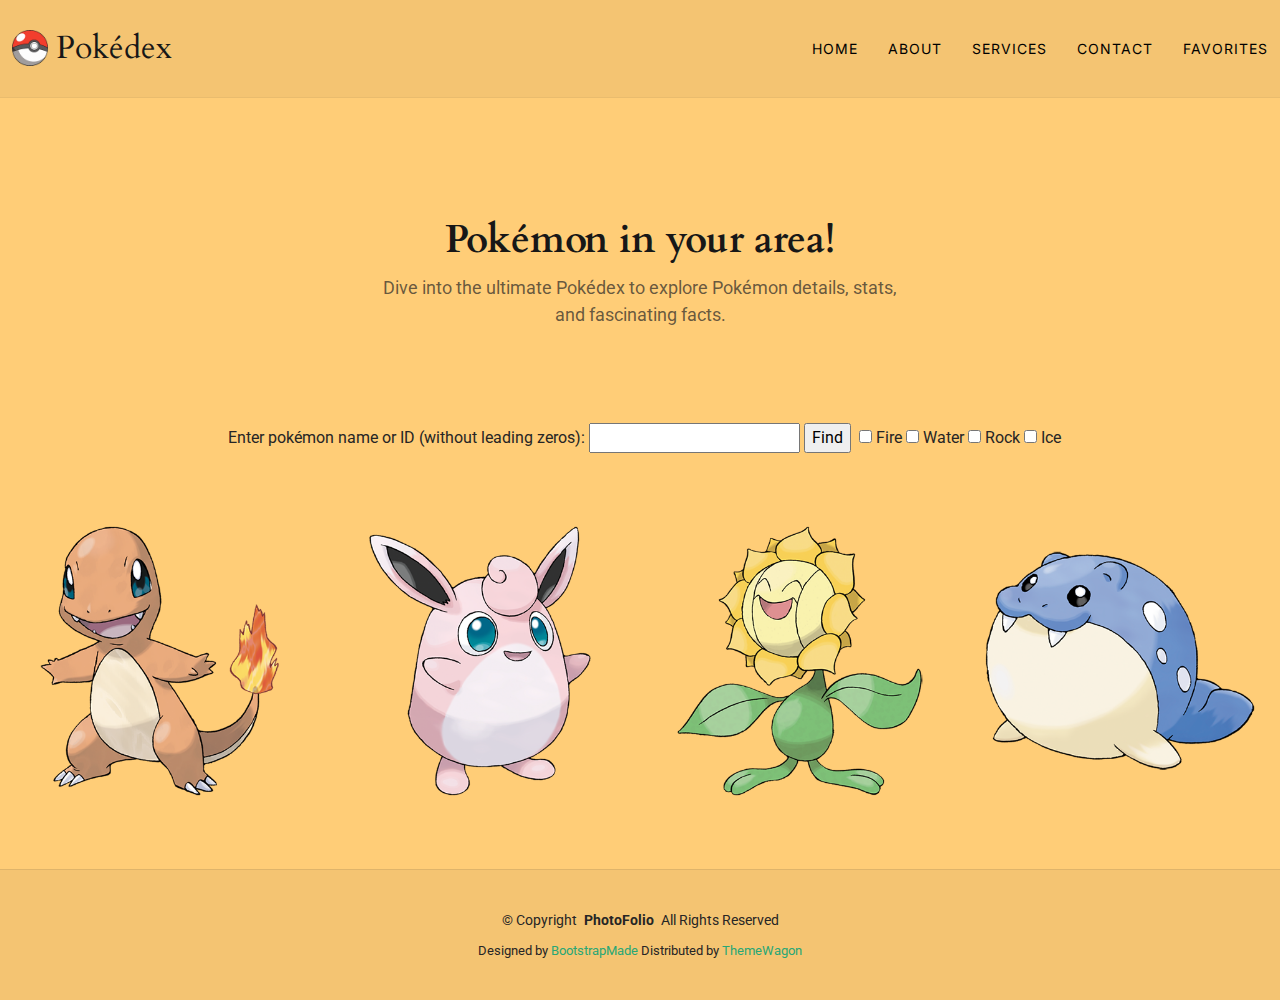
<file: Pokedex/index.html>
<!-- =======================================================
  * Author: Truc Tran 
  * Created: Jan 22 2025
  * Updated: Feb 5 2025
  * Description: This is the main page of the Pokédex website.
  ======================================================== -->

<!DOCTYPE html>
<html lang="en">

<head>
  <meta charset="utf-8">
  <meta content="width=device-width, initial-scale=1.0" name="viewport">
  <title>Pokédex</title>
  <meta name="description" content="">
  <meta name="keywords" content="">

  <!-- Favicons -->
  <link href="assets/img/favicon-32x32.png" rel="icon">
  <link href="assets/img/apple-touch-icon.png" rel="apple-touch-icon">

  <!-- Fonts -->
  <link href="https://fonts.googleapis.com" rel="preconnect">
  <link href="https://fonts.gstatic.com" rel="preconnect" crossorigin>
  <link
    href="https://fonts.googleapis.com/css2?family=Roboto:ital,wght@0,100;0,300;0,400;0,500;0,700;0,900;1,100;1,300;1,400;1,500;1,700;1,900&family=Inter:wght@100;200;300;400;500;600;700;800;900&family=Cardo:ital,wght@0,400;0,700;1,400;1,700&display=swap"
    rel="stylesheet">

  <!-- Vendor CSS Files -->
  <link href="assets/vendor/bootstrap/css/bootstrap.min.css" rel="stylesheet">
  <link href="assets/vendor/bootstrap-icons/bootstrap-icons.css" rel="stylesheet">
  <link href="assets/vendor/aos/aos.css" rel="stylesheet">
  <link href="assets/vendor/glightbox/css/glightbox.min.css" rel="stylesheet">
  <link href="assets/vendor/swiper/swiper-bundle.min.css" rel="stylesheet">

  <!-- Main CSS File -->
  <link href="css/styles.css" rel="stylesheet">

  <!-- =======================================================
  * Template Name: PhotoFolio
  * Template URL: https://bootstrapmade.com/photofolio-bootstrap-photography-website-template/
  * Updated: Aug 07 2024 with Bootstrap v5.3.3
  * Author: BootstrapMade.com
  * License: https://bootstrapmade.com/license/
  ======================================================== -->
</head>

<body class="index-page">

  <header id="header" class="header d-flex align-items-center sticky-top">
    <div class="container-fluid position-relative d-flex align-items-center justify-content-between">

      <a href="index.html" class="logo d-flex align-items-center me-auto me-xl-0">
        <img src="assets/img/apple-touch-icon.png" alt="">
        <h1 class="sitename">Pokédex</h1>
      </a>

      <nav id="navmenu" class="navmenu">
        <ul>
          <li><a href="index.html">Home<br></a></li>
          <li><a href="index.html">About</a></li>
          <li><a href="index.html">Services</a></li>
          <li><a href="index.html">Contact</a></li>
          <li><a href="favorites.html">Favorites</a></li>
        </ul>
        <i class="mobile-nav-toggle d-xl-none bi bi-list"></i>
      </nav>

    </div>
  </header>

  <main class="main">

    <!-- Intro Section -->
    <section id="intro" class="intro section">
      <div class="container">
        <div class="row justify-content-center">
          <div class="col-lg-6 text-center" data-aos="fade-up" data-aos-delay="100">
            <h2><span>Pokémon in your area!</span></h2>
            <p>Dive into the ultimate Pokédex to explore Pokémon details, stats, and fascinating facts.</p>
          </div>
        </div>
      </div>
    </section>

    <!-- Search Section -->
    <form method="get">
      <div class="col-lg-6 text-center" data-aos="fade-up" data-aos-delay="250">
        <label for="thing-info-id">Enter pokémon name or ID (without leading zeros): </label>
        <input type="text" name="info-to-get-thing" id="thing-info-id">
        <input type="submit" value="Find" id="submit-btn">
      </div>

      <div class="filter" data-aos="fade-up" data-aos-delay="250">
        <input type="checkbox" value="Fire" id="checkbox-fire">
        <label for="filter-options"> Fire </label>
        <input type="checkbox" value="Water" id="checkbox-water">
        <label for="filter-options"> Water </label>
        <input type="checkbox" value="Rock" id="checkbox-rock">
        <label for="filter-options"> Rock </label>
        <input type="checkbox" value="Ice" id="checkbox-ice">
        <label for="filter-options"> Ice </label>
      </div>

    </form>
    <div id="thing"></div>

    <!-- Display Info -->
    <script>
      document.querySelector('#submit-btn').addEventListener('click', (e) => {
        e.preventDefault();

        const id = document.querySelector('#thing-info-id').value;
        const url = `https://pokeapi.co/api/v2/pokemon/${id}`;


        fetch(url)
          .then(response => response.json())
          .then(data => {
            console.log(data);
            const dataDiv = document.querySelector('#thing');
            dataDiv.innerHTML = `
            <table class="info-table">
            <thead>
              <tr>
              <th>Name</th>
              <th>Weight</th>
              <th>Height</th>
              <th>Base Experience</th>
              </tr>
            </thead>
            <tbody>
              <tr>
              <td><a href="details.html" onclick = "details('${data.name}')">${data.name}</a></td>
              <td>${data.weight}</td>
              <td>${data.height}</td>
              <td>${data.base_experience}</td>
              </tr>
            </tbody>
            </table>
            `;
          })
          .catch(err => console.log(err));
      });

      function details(name) {
        sessionStorage.setItem("selectedPokemon", name);
      }
    </script>

    <!-- Display filter options -->
    <script>
      const fire = document.getElementById('checkbox-fire');
      fire.addEventListener('change', (e) => {
        e.preventDefault();
        const urlFire = `https://pokeapi.co/api/v2/type/10`;
        if (fire.checked) {
          console.log("Fire checked");
          fetch(urlFire)
            .then(response => response.json())
            .then(data => {
              let htmlString = `
                <table class="info-table">
                <thead>
                  <tr>
                  <th>Name</th>
                  <th>Weight</th>
                  <th>Height</th>
                  <th>Base Experience</th>
                  </tr>
                </thead>
                <tbody>
                `;
              const promises = data.pokemon.map(element => {
                const pokeurl = element.pokemon.url;
                return fetch(pokeurl)
                  .then(response => response.json())
                  .then(data2 => {
                    console.log(data2);
                    htmlString += `
                    <tr>
                      <td><a href="details.html" onclick=details('${data2.name}')>${data2.name}</a></td>
                      <td>${data2.weight}</td>
                      <td>${data2.height}</td>
                      <td>${data2.base_experience}</td>
                    </tr>
                    `;
                  });
              });
              Promise.all(promises).then(() => {
                htmlString += `
                </tbody>
                </table>
                `;
                const dataDiv = document.querySelector('#thing');
                dataDiv.innerHTML = htmlString;
              });
            })
            .catch(err => console.log(err));
        }
        else {
          console.log("Fire unchecked");
          const dataDiv = document.querySelector('#thing');
          dataDiv.innerHTML = '';
        }
      });

      const water = document.getElementById('checkbox-water');
      water.addEventListener('change', (e) => {
        e.preventDefault();
        const urlWater = `https://pokeapi.co/api/v2/type/11`;
        if (water.checked) {
          console.log("Water checked");
          fetch(urlWater)
            .then(response => response.json())
            .then(data => {
              let htmlString = `
                <table class="info-table">
                <thead>
                  <tr>
                  <th>Name</th>
                  <th>Weight</th>
                  <th>Height</th>
                  <th>Base Experience</th>
                  </tr>
                </thead>
                <tbody>
                `;
              const promises = data.pokemon.map(element => {
                const pokeurl = element.pokemon.url;
                return fetch(pokeurl)
                  .then(response => response.json())
                  .then(data2 => {
                    console.log(data2);
                    htmlString += `
                    <tr>
                      <td><a href="details.html" onclick=details('${data2.name}')>${data2.name}</a></td>
                      <td>${data2.weight}</td>
                      <td>${data2.height}</td>
                      <td>${data2.base_experience}</td>
                    </tr>
                    `;
                  });
              });
              Promise.all(promises).then(() => {
                htmlString += `
                </tbody>
                </table>
                `;
                const dataDiv = document.querySelector('#thing');
                dataDiv.innerHTML = htmlString;
              });
            })
            .catch(err => console.log(err));

        }
        else {
          console.log("Water unchecked");
          const dataDiv = document.querySelector('#thing');
          dataDiv.innerHTML = '';
        }
      });

      const rock = document.getElementById('checkbox-rock');
      rock.addEventListener('change', (e) => {
        e.preventDefault();
        const urlRock = `https://pokeapi.co/api/v2/type/6`;
        if (rock.checked) {
          console.log("Rock checked");
          fetch(urlRock)
            .then(response => response.json())
            .then(data => {
              let htmlString = `
                <table class="info-table">
                <thead>
                  <tr>
                  <th>Name</th>
                  <th>Weight</th>
                  <th>Height</th>
                  <th>Base Experience</th>
                  </tr>
                </thead>
                <tbody>
                `;
              const promises = data.pokemon.map(element => {
                const pokeurl = element.pokemon.url;
                return fetch(pokeurl)
                  .then(response => response.json())
                  .then(data2 => {
                    console.log(data2);
                    htmlString += `
                    <tr>
                      <td><a href="details.html" onclick=details('${data2.name}')>${data2.name}</a></td>
                      <td>${data2.weight}</td>
                      <td>${data2.height}</td>
                      <td>${data2.base_experience}</td>
                    </tr>
                    `;
                  });
              });
              Promise.all(promises).then(() => {
                htmlString += `
                </tbody>
                </table>
                `;
                const dataDiv = document.querySelector('#thing');
                dataDiv.innerHTML = htmlString;
              });
            })
            .catch(err => console.log(err));
        }
        else {
          console.log("Rock unchecked");
          const dataDiv = document.querySelector('#thing');
          dataDiv.innerHTML = '';
        }
      });

      const ice = document.getElementById('checkbox-ice');
      ice.addEventListener('change', (e) => {
        e.preventDefault();
        const urlIce = `https://pokeapi.co/api/v2/type/15`;
        if (ice.checked) {
          console.log("Ice checked");
          fetch(urlIce)
            .then(response => response.json())
            .then(data => {
              let htmlString = `
                <table class="info-table">
                <thead>
                  <tr>
                  <th>Name</th>
                  <th>Weight</th>
                  <th>Height</th>
                  <th>Base Experience</th>
                  </tr>
                </thead>
                <tbody>
                `;
              const promises = data.pokemon.map(element => {
                const pokeurl = element.pokemon.url;
                return fetch(pokeurl)
                  .then(response => response.json())
                  .then(data2 => {
                    console.log(data2);
                    htmlString += `
                    <tr>
                      <td><a href="details.html" onclick=details('${data2.name}')>${data2.name}</a></td>
                      <td>${data2.weight}</td>
                      <td>${data2.height}</td>
                      <td>${data2.base_experience}</td>
                    </tr>
                    `;
                  });
              });
              Promise.all(promises).then(() => {
                htmlString += `
                </tbody>
                </table>
                `;
                const dataDiv = document.querySelector('#thing');
                dataDiv.innerHTML = htmlString;
              });
            })
            .catch(err => console.log(err));
        }
        else {
          console.log("Ice unchecked");
          const dataDiv = document.querySelector('#thing');
          dataDiv.innerHTML = '';
        }
      });
    </script>


    <!-- Gallery Section -->
    <section id="gallery" class="gallery section">

      <div class="container-fluid" data-aos="fade-up" data-aos-delay="100">

        <div class="row gy-4 justify-content-center">

          <div class="col-xl-3 col-lg-4 col-md-6">
            <div class="gallery-item h-100">
              <img src="assets/img/gallery/004-Charmander.png" class="img-fluid" alt="">
              <div class="gallery-links d-flex align-items-center justify-content-center">
                <a href="assets/img/gallery/004-Charmander.png" title="0004 - Charmander"
                  class="glightbox preview-link"><i class="bi bi-arrows-angle-expand"></i></a>
                <a href="details.html" onclick="details('charmander')" class="details-link"><i
                    class="bi bi-link-45deg"></i></a>
              </div>
            </div>
          </div>

          <div class="col-xl-3 col-lg-4 col-md-6">
            <div class="gallery-item h-100">
              <img src="assets/img/gallery/040-Wigglytuff.png" class="img-fluid" alt="">
              <div class="gallery-links d-flex align-items-center justify-content-center">
                <a href="assets/img/gallery/040-Wigglytuff.png" title="0040 - Wigglytuff"
                  class="glightbox preview-link"><i class="bi bi-arrows-angle-expand"></i></a>
                <a href="details.html" onclick="details('wigglytuff')" class="details-link"><i
                    class="bi bi-link-45deg"></i></a>
              </div>
            </div>
          </div>

          <div class="col-xl-3 col-lg-4 col-md-6">
            <div class="gallery-item h-100">
              <img src="assets/img/gallery/192-Sunflora.png" class="img-fluid" alt="">
              <div class="gallery-links d-flex align-items-center justify-content-center">
                <a href="assets/img/gallery/192-Sunflora.png" title="0192 - Sunflora" class="glightbox preview-link"><i
                    class="bi bi-arrows-angle-expand"></i></a>
                <a href="details.html" onclick="details('sunflora')" class="details-link"><i
                    class="bi bi-link-45deg"></i></a>
              </div>
            </div>
          </div>

          <div class="col-xl-3 col-lg-4 col-md-6">
            <div class="gallery-item h-100">
              <img src="assets/img/gallery/363-Spheal.png" class="img-fluid" alt="">
              <div class="gallery-links d-flex align-items-center justify-content-center">
                <a href="assets/img/gallery/363-Spheal.png" title="0363 - Spheal" class="glightbox preview-link"><i
                    class="bi bi-arrows-angle-expand"></i></a>
                <a href="details.html" onclick="details('spheal')" class="details-link"><i
                    class="bi bi-link-45deg"></i></a>
              </div>
            </div>
          </div>
        </div>
      </div>
    </section>

  </main>

  <footer id="footer" class="footer">

    <div class="container">
      <div class="copyright text-center ">
        <p>© <span>Copyright</span> <strong class="px-1 sitename">PhotoFolio</strong> <span>All Rights Reserved</span>
        </p>
      </div>
      <div class="credits">
        <!-- All the links in the footer should remain intact. -->
        <!-- You can delete the links only if you've purchased the pro version. -->
        <!-- Licensing information: https://bootstrapmade.com/license/ -->
        <!-- Purchase the pro version with working PHP/AJAX contact form: [buy-url] -->
        Designed by <a href="https://bootstrapmade.com/">BootstrapMade</a> Distributed by <a
          href="https://themewagon.com">ThemeWagon</a>
      </div>
    </div>

  </footer>

  <!-- Scroll Top -->
  <a href="#" id="scroll-top" class="scroll-top d-flex align-items-center justify-content-center"><i
      class="bi bi-arrow-up-short"></i></a>

  <!-- Vendor JS Files -->
  <script src="assets/vendor/bootstrap/js/bootstrap.bundle.min.js"></script>
  <script src="assets/vendor/php-email-form/validate.js"></script>
  <script src="assets/vendor/aos/aos.js"></script>
  <script src="assets/vendor/glightbox/js/glightbox.min.js"></script>
  <script src="assets/vendor/swiper/swiper-bundle.min.js"></script>

  <!-- Main JS File -->
  <script src="js/script.js"></script>

</body>

</html>
</file>
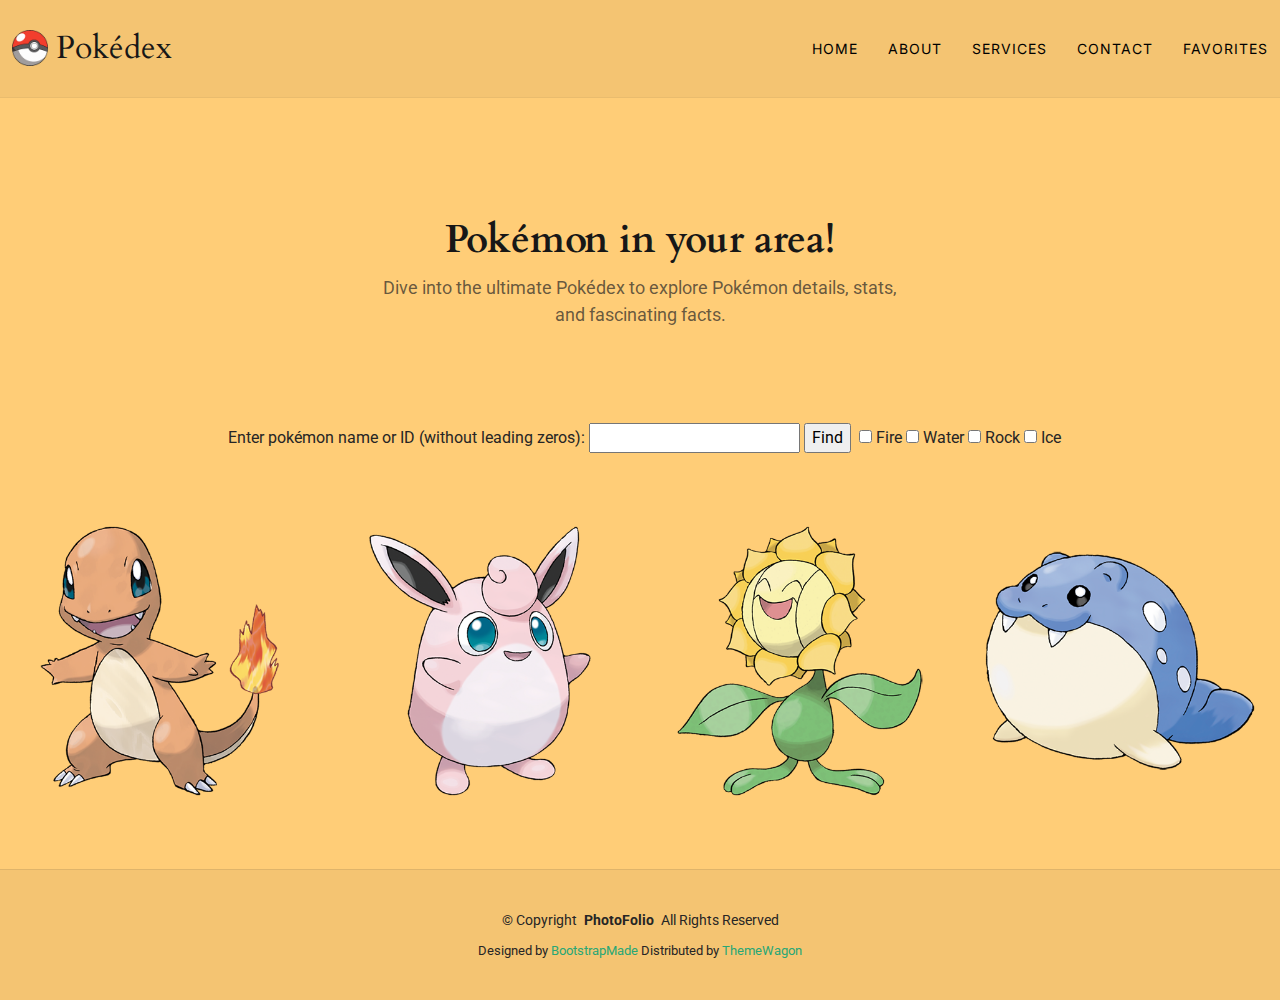
<file: TrucTran_B00812018/index.html>
<!-- =======================================================
  * CSCI 2170 Assignment 1
  * Author: Truc Tran (B00812018)
  * Created: Jan 22 2025
  * Updated: Feb 5 2025
  * Description: This is the main page of the Pokédex website.
  ======================================================== -->

<!DOCTYPE html>
<html lang="en">

<head>
  <meta charset="utf-8">
  <meta content="width=device-width, initial-scale=1.0" name="viewport">
  <title>Pokédex</title>
  <meta name="description" content="">
  <meta name="keywords" content="">

  <!-- Favicons -->
  <link href="assets/img/favicon-32x32.png" rel="icon">
  <link href="assets/img/apple-touch-icon.png" rel="apple-touch-icon">

  <!-- Fonts -->
  <link href="https://fonts.googleapis.com" rel="preconnect">
  <link href="https://fonts.gstatic.com" rel="preconnect" crossorigin>
  <link
    href="https://fonts.googleapis.com/css2?family=Roboto:ital,wght@0,100;0,300;0,400;0,500;0,700;0,900;1,100;1,300;1,400;1,500;1,700;1,900&family=Inter:wght@100;200;300;400;500;600;700;800;900&family=Cardo:ital,wght@0,400;0,700;1,400;1,700&display=swap"
    rel="stylesheet">

  <!-- Vendor CSS Files -->
  <link href="assets/vendor/bootstrap/css/bootstrap.min.css" rel="stylesheet">
  <link href="assets/vendor/bootstrap-icons/bootstrap-icons.css" rel="stylesheet">
  <link href="assets/vendor/aos/aos.css" rel="stylesheet">
  <link href="assets/vendor/glightbox/css/glightbox.min.css" rel="stylesheet">
  <link href="assets/vendor/swiper/swiper-bundle.min.css" rel="stylesheet">

  <!-- Main CSS File -->
  <link href="css/styles.css" rel="stylesheet">

  <!-- =======================================================
  * Template Name: PhotoFolio
  * Template URL: https://bootstrapmade.com/photofolio-bootstrap-photography-website-template/
  * Updated: Aug 07 2024 with Bootstrap v5.3.3
  * Author: BootstrapMade.com
  * License: https://bootstrapmade.com/license/
  ======================================================== -->
</head>

<body class="index-page">

  <header id="header" class="header d-flex align-items-center sticky-top">
    <div class="container-fluid position-relative d-flex align-items-center justify-content-between">

      <a href="index.html" class="logo d-flex align-items-center me-auto me-xl-0">
        <img src="assets/img/apple-touch-icon.png" alt="">
        <h1 class="sitename">Pokédex</h1>
      </a>

      <nav id="navmenu" class="navmenu">
        <ul>
          <li><a href="index.html">Home<br></a></li>
          <li><a href="index.html">About</a></li>
          <li><a href="index.html">Services</a></li>
          <li><a href="index.html">Contact</a></li>
          <li><a href="favorites.html">Favorites</a></li>
        </ul>
        <i class="mobile-nav-toggle d-xl-none bi bi-list"></i>
      </nav>

    </div>
  </header>

  <main class="main">

    <!-- Intro Section -->
    <section id="intro" class="intro section">
      <div class="container">
        <div class="row justify-content-center">
          <div class="col-lg-6 text-center" data-aos="fade-up" data-aos-delay="100">
            <h2><span>Pokémon in your area!</span></h2>
            <p>Dive into the ultimate Pokédex to explore Pokémon details, stats, and fascinating facts.</p>
          </div>
        </div>
      </div>
    </section>

    <!-- Search Section -->
    <form method="get">
      <div class="col-lg-6 text-center" data-aos="fade-up" data-aos-delay="250">
        <label for="thing-info-id">Enter pokémon name or ID (without leading zeros): </label>
        <input type="text" name="info-to-get-thing" id="thing-info-id">
        <input type="submit" value="Find" id="submit-btn">
      </div>

      <div class="filter" data-aos="fade-up" data-aos-delay="250">
        <input type="checkbox" value="Fire" id="checkbox-fire">
        <label for="filter-options"> Fire </label>
        <input type="checkbox" value="Water" id="checkbox-water">
        <label for="filter-options"> Water </label>
        <input type="checkbox" value="Rock" id="checkbox-rock">
        <label for="filter-options"> Rock </label>
        <input type="checkbox" value="Ice" id="checkbox-ice">
        <label for="filter-options"> Ice </label>
      </div>

    </form>
    <div id="thing"></div>

    <!-- Display Info -->
    <script>
      document.querySelector('#submit-btn').addEventListener('click', (e) => {
        e.preventDefault();

        const id = document.querySelector('#thing-info-id').value;
        const url = `https://pokeapi.co/api/v2/pokemon/${id}`;


        fetch(url)
          .then(response => response.json())
          .then(data => {
            console.log(data);
            const dataDiv = document.querySelector('#thing');
            dataDiv.innerHTML = `
            <table class="info-table">
            <thead>
              <tr>
              <th>Name</th>
              <th>Weight</th>
              <th>Height</th>
              <th>Base Experience</th>
              </tr>
            </thead>
            <tbody>
              <tr>
              <td><a href="details.html" onclick = "details('${data.name}')">${data.name}</a></td>
              <td>${data.weight}</td>
              <td>${data.height}</td>
              <td>${data.base_experience}</td>
              </tr>
            </tbody>
            </table>
            `;
          })
          .catch(err => console.log(err));
      });

      function details(name) {
        sessionStorage.setItem("selectedPokemon", name);
      }
    </script>

    <!-- Display filter options -->
    <script>
      const fire = document.getElementById('checkbox-fire');
      fire.addEventListener('change', (e) => {
        e.preventDefault();
        const urlFire = `https://pokeapi.co/api/v2/type/10`;
        if (fire.checked) {
          console.log("Fire checked");
          fetch(urlFire)
            .then(response => response.json())
            .then(data => {
              let htmlString = `
                <table class="info-table">
                <thead>
                  <tr>
                  <th>Name</th>
                  <th>Weight</th>
                  <th>Height</th>
                  <th>Base Experience</th>
                  </tr>
                </thead>
                <tbody>
                `;
              const promises = data.pokemon.map(element => {
                const pokeurl = element.pokemon.url;
                return fetch(pokeurl)
                  .then(response => response.json())
                  .then(data2 => {
                    console.log(data2);
                    htmlString += `
                    <tr>
                      <td><a href="details.html" onclick=details('${data2.name}')>${data2.name}</a></td>
                      <td>${data2.weight}</td>
                      <td>${data2.height}</td>
                      <td>${data2.base_experience}</td>
                    </tr>
                    `;
                  });
              });
              Promise.all(promises).then(() => {
                htmlString += `
                </tbody>
                </table>
                `;
                const dataDiv = document.querySelector('#thing');
                dataDiv.innerHTML = htmlString;
              });
            })
            .catch(err => console.log(err));
        }
        else {
          console.log("Fire unchecked");
          const dataDiv = document.querySelector('#thing');
          dataDiv.innerHTML = '';
        }
      });

      const water = document.getElementById('checkbox-water');
      water.addEventListener('change', (e) => {
        e.preventDefault();
        const urlWater = `https://pokeapi.co/api/v2/type/11`;
        if (water.checked) {
          console.log("Water checked");
          fetch(urlWater)
            .then(response => response.json())
            .then(data => {
              let htmlString = `
                <table class="info-table">
                <thead>
                  <tr>
                  <th>Name</th>
                  <th>Weight</th>
                  <th>Height</th>
                  <th>Base Experience</th>
                  </tr>
                </thead>
                <tbody>
                `;
              const promises = data.pokemon.map(element => {
                const pokeurl = element.pokemon.url;
                return fetch(pokeurl)
                  .then(response => response.json())
                  .then(data2 => {
                    console.log(data2);
                    htmlString += `
                    <tr>
                      <td><a href="details.html" onclick=details('${data2.name}')>${data2.name}</a></td>
                      <td>${data2.weight}</td>
                      <td>${data2.height}</td>
                      <td>${data2.base_experience}</td>
                    </tr>
                    `;
                  });
              });
              Promise.all(promises).then(() => {
                htmlString += `
                </tbody>
                </table>
                `;
                const dataDiv = document.querySelector('#thing');
                dataDiv.innerHTML = htmlString;
              });
            })
            .catch(err => console.log(err));

        }
        else {
          console.log("Water unchecked");
          const dataDiv = document.querySelector('#thing');
          dataDiv.innerHTML = '';
        }
      });

      const rock = document.getElementById('checkbox-rock');
      rock.addEventListener('change', (e) => {
        e.preventDefault();
        const urlRock = `https://pokeapi.co/api/v2/type/6`;
        if (rock.checked) {
          console.log("Rock checked");
          fetch(urlRock)
            .then(response => response.json())
            .then(data => {
              let htmlString = `
                <table class="info-table">
                <thead>
                  <tr>
                  <th>Name</th>
                  <th>Weight</th>
                  <th>Height</th>
                  <th>Base Experience</th>
                  </tr>
                </thead>
                <tbody>
                `;
              const promises = data.pokemon.map(element => {
                const pokeurl = element.pokemon.url;
                return fetch(pokeurl)
                  .then(response => response.json())
                  .then(data2 => {
                    console.log(data2);
                    htmlString += `
                    <tr>
                      <td><a href="details.html" onclick=details('${data2.name}')>${data2.name}</a></td>
                      <td>${data2.weight}</td>
                      <td>${data2.height}</td>
                      <td>${data2.base_experience}</td>
                    </tr>
                    `;
                  });
              });
              Promise.all(promises).then(() => {
                htmlString += `
                </tbody>
                </table>
                `;
                const dataDiv = document.querySelector('#thing');
                dataDiv.innerHTML = htmlString;
              });
            })
            .catch(err => console.log(err));
        }
        else {
          console.log("Rock unchecked");
          const dataDiv = document.querySelector('#thing');
          dataDiv.innerHTML = '';
        }
      });

      const ice = document.getElementById('checkbox-ice');
      ice.addEventListener('change', (e) => {
        e.preventDefault();
        const urlIce = `https://pokeapi.co/api/v2/type/15`;
        if (ice.checked) {
          console.log("Ice checked");
          fetch(urlIce)
            .then(response => response.json())
            .then(data => {
              let htmlString = `
                <table class="info-table">
                <thead>
                  <tr>
                  <th>Name</th>
                  <th>Weight</th>
                  <th>Height</th>
                  <th>Base Experience</th>
                  </tr>
                </thead>
                <tbody>
                `;
              const promises = data.pokemon.map(element => {
                const pokeurl = element.pokemon.url;
                return fetch(pokeurl)
                  .then(response => response.json())
                  .then(data2 => {
                    console.log(data2);
                    htmlString += `
                    <tr>
                      <td><a href="details.html" onclick=details('${data2.name}')>${data2.name}</a></td>
                      <td>${data2.weight}</td>
                      <td>${data2.height}</td>
                      <td>${data2.base_experience}</td>
                    </tr>
                    `;
                  });
              });
              Promise.all(promises).then(() => {
                htmlString += `
                </tbody>
                </table>
                `;
                const dataDiv = document.querySelector('#thing');
                dataDiv.innerHTML = htmlString;
              });
            })
            .catch(err => console.log(err));
        }
        else {
          console.log("Ice unchecked");
          const dataDiv = document.querySelector('#thing');
          dataDiv.innerHTML = '';
        }
      });
    </script>


    <!-- Gallery Section -->
    <section id="gallery" class="gallery section">

      <div class="container-fluid" data-aos="fade-up" data-aos-delay="100">

        <div class="row gy-4 justify-content-center">

          <div class="col-xl-3 col-lg-4 col-md-6">
            <div class="gallery-item h-100">
              <img src="assets/img/gallery/004-Charmander.png" class="img-fluid" alt="">
              <div class="gallery-links d-flex align-items-center justify-content-center">
                <a href="assets/img/gallery/004-Charmander.png" title="0004 - Charmander"
                  class="glightbox preview-link"><i class="bi bi-arrows-angle-expand"></i></a>
                <a href="details.html" onclick="details('charmander')" class="details-link"><i
                    class="bi bi-link-45deg"></i></a>
              </div>
            </div>
          </div>

          <div class="col-xl-3 col-lg-4 col-md-6">
            <div class="gallery-item h-100">
              <img src="assets/img/gallery/040-Wigglytuff.png" class="img-fluid" alt="">
              <div class="gallery-links d-flex align-items-center justify-content-center">
                <a href="assets/img/gallery/040-Wigglytuff.png" title="0040 - Wigglytuff"
                  class="glightbox preview-link"><i class="bi bi-arrows-angle-expand"></i></a>
                <a href="details.html" onclick="details('wigglytuff')" class="details-link"><i
                    class="bi bi-link-45deg"></i></a>
              </div>
            </div>
          </div>

          <div class="col-xl-3 col-lg-4 col-md-6">
            <div class="gallery-item h-100">
              <img src="assets/img/gallery/192-Sunflora.png" class="img-fluid" alt="">
              <div class="gallery-links d-flex align-items-center justify-content-center">
                <a href="assets/img/gallery/192-Sunflora.png" title="0192 - Sunflora" class="glightbox preview-link"><i
                    class="bi bi-arrows-angle-expand"></i></a>
                <a href="details.html" onclick="details('sunflora')" class="details-link"><i
                    class="bi bi-link-45deg"></i></a>
              </div>
            </div>
          </div>

          <div class="col-xl-3 col-lg-4 col-md-6">
            <div class="gallery-item h-100">
              <img src="assets/img/gallery/363-Spheal.png" class="img-fluid" alt="">
              <div class="gallery-links d-flex align-items-center justify-content-center">
                <a href="assets/img/gallery/363-Spheal.png" title="0363 - Spheal" class="glightbox preview-link"><i
                    class="bi bi-arrows-angle-expand"></i></a>
                <a href="details.html" onclick="details('spheal')" class="details-link"><i
                    class="bi bi-link-45deg"></i></a>
              </div>
            </div>
          </div>
        </div>
      </div>
    </section>

  </main>

  <footer id="footer" class="footer">

    <div class="container">
      <div class="copyright text-center ">
        <p>© <span>Copyright</span> <strong class="px-1 sitename">PhotoFolio</strong> <span>All Rights Reserved</span>
        </p>
      </div>
      <div class="credits">
        <!-- All the links in the footer should remain intact. -->
        <!-- You can delete the links only if you've purchased the pro version. -->
        <!-- Licensing information: https://bootstrapmade.com/license/ -->
        <!-- Purchase the pro version with working PHP/AJAX contact form: [buy-url] -->
        Designed by <a href="https://bootstrapmade.com/">BootstrapMade</a> Distributed by <a
          href="https://themewagon.com">ThemeWagon</a>
      </div>
    </div>

  </footer>

  <!-- Scroll Top -->
  <a href="#" id="scroll-top" class="scroll-top d-flex align-items-center justify-content-center"><i
      class="bi bi-arrow-up-short"></i></a>

  <!-- Vendor JS Files -->
  <script src="assets/vendor/bootstrap/js/bootstrap.bundle.min.js"></script>
  <script src="assets/vendor/php-email-form/validate.js"></script>
  <script src="assets/vendor/aos/aos.js"></script>
  <script src="assets/vendor/glightbox/js/glightbox.min.js"></script>
  <script src="assets/vendor/swiper/swiper-bundle.min.js"></script>

  <!-- Main JS File -->
  <script src="js/script.js"></script>

</body>

</html>
</file>
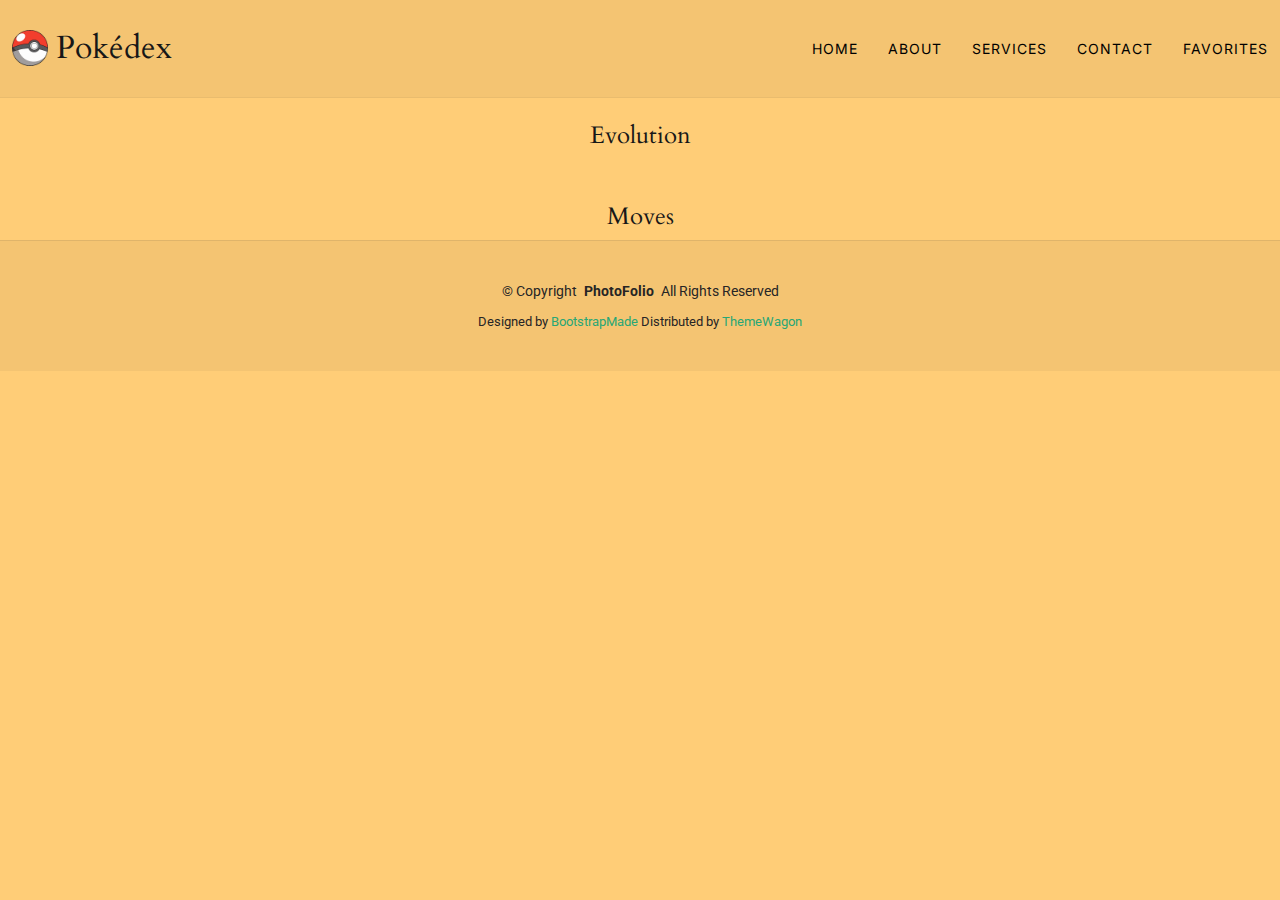
<file: Pokedex/details.html>
<!-- =======================================================
  * Author: Ella Tran 
  * Created: Jan 22 2025
  * Updated: Feb 5 2025
  * Description: This is the Pokémon details page of the Pokédex website.
  ======================================================== -->

<!DOCTYPE html>
<html lang="en">

<head>
    <meta charset="utf-8">
    <meta content="width=device-width, initial-scale=1.0" name="viewport">
    <title>Pokédex</title>
    <meta name="description" content="">
    <meta name="keywords" content="">

    <!-- Favicons -->
    <link href="assets/img/favicon-32x32.png" rel="icon">
    <link href="assets/img/apple-touch-icon.png" rel="apple-touch-icon">

    <!-- Fonts -->
    <link href="https://fonts.googleapis.com" rel="preconnect">
    <link href="https://fonts.gstatic.com" rel="preconnect" crossorigin>
    <link
        href="https://fonts.googleapis.com/css2?family=Roboto:ital,wght@0,100;0,300;0,400;0,500;0,700;0,900;1,100;1,300;1,400;1,500;1,700;1,900&family=Inter:wght@100;200;300;400;500;600;700;800;900&family=Cardo:ital,wght@0,400;0,700;1,400;1,700&display=swap"
        rel="stylesheet">

    <!-- Vendor CSS Files -->
    <link href="assets/vendor/bootstrap/css/bootstrap.min.css" rel="stylesheet">
    <link href="assets/vendor/bootstrap-icons/bootstrap-icons.css" rel="stylesheet">
    <link href="assets/vendor/aos/aos.css" rel="stylesheet">
    <link href="assets/vendor/glightbox/css/glightbox.min.css" rel="stylesheet">
    <link href="assets/vendor/swiper/swiper-bundle.min.css" rel="stylesheet">

    <!-- Main CSS File -->
    <link href="css/styles.css" rel="stylesheet">

    <!-- Icons -->
    <link rel="stylesheet" href="https://cdnjs.cloudflare.com/ajax/libs/font-awesome/4.7.0/css/font-awesome.min.css">
    <!-- =======================================================
  * Template Name: PhotoFolio
  * Template URL: https://bootstrapmade.com/photofolio-bootstrap-photography-website-template/
  * Updated: Aug 07 2024 with Bootstrap v5.3.3
  * Author: BootstrapMade.com
  * License: https://bootstrapmade.com/license/
  ======================================================== -->
</head>

<body class="index-page">

    <header id="header" class="header d-flex align-items-center sticky-top">
        <div class="container-fluid position-relative d-flex align-items-center justify-content-between">

            <a href="index.html" class="logo d-flex align-items-center me-auto me-xl-0">
                <img src="assets/img/apple-touch-icon.png" alt="">
                <h1 class="sitename">Pokédex</h1>
            </a>

            <nav id="navmenu" class="navmenu">
                <ul>
                    <li><a href="index.html">Home<br></a></li>
                    <li><a href="index.html">About</a></li>
                    <li><a href="index.html">Services</a></li>
                    <li><a href="index.html">Contact</a></li>
                    <li><a href="favorites.html">Favorites</a></li>
                </ul>
                <i class="mobile-nav-toggle d-xl-none bi bi-list"></i>
            </nav>

        </div>
    </header>

    <main class="main">
        <div id="thing"></div>
        <div id="evoPart">
            <br>
            <h4 style="text-align: center;">Evolution</h4>
            <section id="gallery" class="gallery section details-evo">
                <div class="container-fluid" data-aos="fade-up" data-aos-delay="100">
                    <div id="evo" class="row gy-4 justify-content-center">
                    </div>
                </div>
            </section>
        </div>
        <div id="movesPart">
            <br>
            <h4 style="text-align: center;">Moves</h4>
        </div>

        <script>
            const pokemonName = sessionStorage.getItem("selectedPokemon");
            const url = `https://pokeapi.co/api/v2/pokemon/${pokemonName}`;
            fetch(url)
                .then(response => response.json())
                .then(data => {
                    console.log(data);
                    const dataDiv = document.querySelector('#thing');
                    dataDiv.innerHTML = `
                        <div style="display: flex; justify-content: center; align-items: center; gap: 10px;">
                            <h2 style="font-weight: bold;">${data.name}</h2>
                            <button id="favorite-btn" style="font-size:24px; background: none; border: none; cursor: pointer;" onclick="favorite('${data.name}')">
                                <i id="heartIcon" class="fa fa-heart-o" onCLick="toggleHeart()" style="color: #ff0000;"></i>
                            </button>
                        </div>
                        <img src="https://raw.githubusercontent.com/PokeAPI/sprites/master/sprites/pokemon/other/official-artwork/${data.id}.png" alt="${data.name}" class="pokemon-image" style="max-width: 350px; height: auto;">
                        <table class="info-table details-table">
                        <thead>
                        <tr>
                        <th>Name</th>
                        <th>Type</th>
                        <th>Weight</th>
                        <th>Height</th>
                        <th>Base Experience</th>
                        </tr>
                        </thead>
                        <tbody>
                        <tr>
                        <td>${data.name}</td>
                        <td>${data.types[0].type.name}</td>
                        <td>${data.weight}</td>
                        <td>${data.height}</td>
                        <td>${data.base_experience}</td>
                        </tr>
                        </tbody>
                        </table>
                        `;
                    dataDiv.innerHTML += `
                        <br>
                        <h4 style="text-align: center;">Base Stats</h4>
                        <table class="info-table base-stats-table">
                        <thead>
                        <tr>
                        <th style="background-color:#58E168;">HP</th>
                        <th style="background-color:#FF4B5B;">Attack</th>
                        <th style="background-color:#F7F778;">Defense</th>
                        <th style="background-color:#F93F99;">Special Attack</th>
                        <th style="background-color:#D44FFA;">Special Defense</th>
                        <th style="background-color:#61B2FA;">Speed</th>
                        </tr>
                        </thead>
                        <tbody>
                        <tr>
                        <td>${data.stats[0].base_stat}</td>
                        <td>${data.stats[1].base_stat}</td>
                        <td>${data.stats[2].base_stat}</td>
                        <td>${data.stats[3].base_stat}</td>
                        <td>${data.stats[4].base_stat}</td>
                        <td>${data.stats[5].base_stat}</td>
                        </tr>
                        </tbody>
                        </table>
                        `;

                    const urlSpecies = data.species.url;
                    fetch(urlSpecies)
                        .then(response => response.json())
                        .then(data => {
                            const evolutionChainUrl = data.evolution_chain.url;
                            fetch(evolutionChainUrl)
                                .then(response => response.json())
                                .then(data => {
                                    console.log(data);
                                    let evolutionChain = data.chain;
                                    let evolution = [];
                                    do {
                                        let numberOfEvolutions = evolutionChain.evolves_to.length;
                                        let currentEvolution = evolutionChain.species.name;
                                        evolution.push(currentEvolution);
                                        if (numberOfEvolutions > 1) {
                                            for (let i = 1; i < numberOfEvolutions; i++) {
                                                evolution.push(evolutionChain.evolves_to[i].species.name);
                                            }
                                        }
                                        evolutionChain = evolutionChain.evolves_to[0];
                                    } while (evolutionChain && evolutionChain.hasOwnProperty('evolves_to'));
                                    console.log(evolution);
                                    const evoDiv = document.querySelector('#evo');
                                    evolution.forEach(e => {
                                        fetch(`https://pokeapi.co/api/v2/pokemon/${e}`)
                                            .then(response => response.json())
                                            .then(data => {
                                                console.log(data);
                                                evoDiv.innerHTML += `
                                                <div class="col-xl-3 col-lg-4 col-md-6">
                                                    <div class="gallery-item h-100">
                                                        <img src="https://raw.githubusercontent.com/PokeAPI/sprites/master/sprites/pokemon/other/official-artwork/${data.id}.png"
                                                            class="img-fluid" alt="${data.name}">
                                                        <div class="gallery-links d-flex align-items-center justify-content-center">
                                                            <a href="https://raw.githubusercontent.com/PokeAPI/sprites/master/sprites/pokemon/other/official-artwork/${data.id}.png" title="${data.id} - ${data.name}"
                                                                class="glightbox preview-link"><i class="bi bi-arrows-angle-expand"></i></a>
                                                            <a href="details.html" onclick = "details('${data.name}')"><i class="bi bi-link-45deg h2"></i></a>
                                                        </div>
                                                    </div>
                                                </div>
                                                `;
                                            })
                                    });
                                })
                        });
                    let movesString = `
                        <table class="info-table details-table">
                        <thead>
                            <tr>
                            <th>Moves</th>
                            </tr>
                        </thead>
                        <tbody>
                    `;
                    data.moves.forEach(m => {
                        movesString += `
                            <tr>
                                <td>${m.move.name}</td>
                            </tr>
                        `;
                    });
                    movesString += `
                        </tbody>
                    </table>
                    `;
                    const movesDiv = document.querySelector('#movesPart');
                    movesDiv.innerHTML = movesString;
                })
                .catch(err => console.log(err));

            function favorite(name) {
                let favorites = new Set(JSON.parse(localStorage.getItem("favorites")) || []);
                if (favorites.has(name)) {
                    favorites.delete(name);
                    localStorage.setItem("favorites", JSON.stringify(Array.from(favorites)));
                    return;
                }
                else {
                    favorites.add(name);
                    localStorage.setItem("favorites", JSON.stringify(Array.from(favorites)));
                }
            }
            function details(name) {
                sessionStorage.setItem("selectedPokemon", name);
            }

            function toggleHeart() {
                document.getElementById("heartIcon").classList.toggle("fa-heart-o");
                document.getElementById("heartIcon").classList.toggle("fa-heart");
            }

        </script>

    </main>

    <footer id="footer" class="footer">

        <div class="container">
            <div class="copyright text-center ">
                <p>© <span>Copyright</span> <strong class="px-1 sitename">PhotoFolio</strong> <span>All Rights
                        Reserved</span>
                </p>
            </div>
            <div class="credits">
                <!-- All the links in the footer should remain intact. -->
                <!-- You can delete the links only if you've purchased the pro version. -->
                <!-- Licensing information: https://bootstrapmade.com/license/ -->
                <!-- Purchase the pro version with working PHP/AJAX contact form: [buy-url] -->
                Designed by <a href="https://bootstrapmade.com/">BootstrapMade</a> Distributed by <a
                    href="https://themewagon.com">ThemeWagon</a>
            </div>
        </div>

    </footer>

    <!-- Scroll Top -->
    <a href="#" id="scroll-top" class="scroll-top d-flex align-items-center justify-content-center"><i
            class="bi bi-arrow-up-short"></i></a>

    <!-- Vendor JS Files -->
    <script src="assets/vendor/bootstrap/js/bootstrap.bundle.min.js"></script>
    <script src="assets/vendor/php-email-form/validate.js"></script>
    <script src="assets/vendor/aos/aos.js"></script>
    <script src="assets/vendor/glightbox/js/glightbox.min.js"></script>
    <script src="assets/vendor/swiper/swiper-bundle.min.js"></script>

    <!-- Main JS File -->
    <script src="js/script.js"></script>

</body>

</html>
</file>
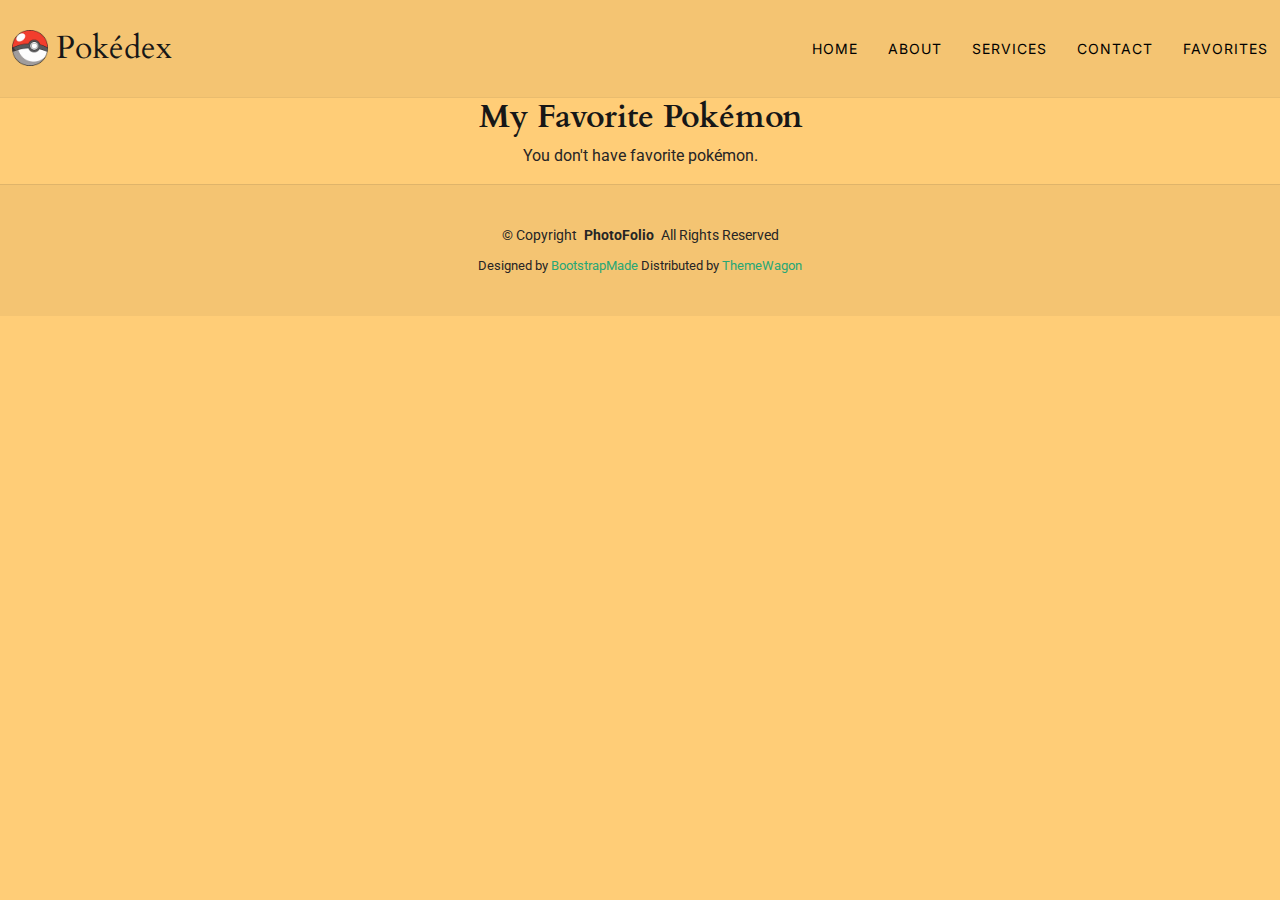
<file: Pokedex/favorites.html>
<!-- =======================================================
  * Author: Ella Tran 
  * Created: Jan 22 2025
  * Updated: Feb 5 2025
  * Description: This is the Pokémon favorites page of the Pokédex website.
  ======================================================== -->

<!DOCTYPE html>
<html lang="en">

<head>
    <meta charset="utf-8">
    <meta content="width=device-width, initial-scale=1.0" name="viewport">
    <title>Pokédex</title>
    <meta name="description" content="">
    <meta name="keywords" content="">

    <!-- Favicons -->
    <link href="assets/img/favicon-32x32.png" rel="icon">
    <link href="assets/img/apple-touch-icon.png" rel="apple-touch-icon">

    <!-- Fonts -->
    <link href="https://fonts.googleapis.com" rel="preconnect">
    <link href="https://fonts.gstatic.com" rel="preconnect" crossorigin>
    <link
        href="https://fonts.googleapis.com/css2?family=Roboto:ital,wght@0,100;0,300;0,400;0,500;0,700;0,900;1,100;1,300;1,400;1,500;1,700;1,900&family=Inter:wght@100;200;300;400;500;600;700;800;900&family=Cardo:ital,wght@0,400;0,700;1,400;1,700&display=swap"
        rel="stylesheet">

    <!-- Vendor CSS Files -->
    <link href="assets/vendor/bootstrap/css/bootstrap.min.css" rel="stylesheet">
    <link href="assets/vendor/bootstrap-icons/bootstrap-icons.css" rel="stylesheet">
    <link href="assets/vendor/aos/aos.css" rel="stylesheet">
    <link href="assets/vendor/glightbox/css/glightbox.min.css" rel="stylesheet">
    <link href="assets/vendor/swiper/swiper-bundle.min.css" rel="stylesheet">

    <!-- Main CSS File -->
    <link href="css/styles.css" rel="stylesheet">

    <!-- Icons -->
    <link rel="stylesheet" href="https://cdnjs.cloudflare.com/ajax/libs/font-awesome/4.7.0/css/font-awesome.min.css">
    <!-- =======================================================
  * Template Name: PhotoFolio
  * Template URL: https://bootstrapmade.com/photofolio-bootstrap-photography-website-template/
  * Updated: Aug 07 2024 with Bootstrap v5.3.3
  * Author: BootstrapMade.com
  * License: https://bootstrapmade.com/license/
  ======================================================== -->
</head>

<body class="index-page">

    <header id="header" class="header d-flex align-items-center sticky-top">
        <div class="container-fluid position-relative d-flex align-items-center justify-content-between">

            <a href="index.html" class="logo d-flex align-items-center me-auto me-xl-0">
                <img src="assets/img/apple-touch-icon.png" alt="">
                <h1 class="sitename">Pokédex</h1>
            </a>

            <nav id="navmenu" class="navmenu">
                <ul>
                    <li><a href="index.html">Home<br></a></li>
                    <li><a href="index.html">About</a></li>
                    <li><a href="index.html">Services</a></li>
                    <li><a href="index.html">Contact</a></li>
                    <li><a href="favorites.html">Favorites</a></li>
                </ul>
                <i class="mobile-nav-toggle d-xl-none bi bi-list"></i>
            </nav>

        </div>
    </header>

    <main class="main">
        <h2 style="text-align: center; font-weight: bold;">My Favorite Pokémon</h2>
        <div id="favorites-list">
        </div>

        <script>
            function displayFavorites() {
                let favList = JSON.parse(localStorage.getItem("favorites")) || [];
                const dataDiv = document.getElementById("favorites-list");
                let favString = `
                <table class="info-table">
                    <thead>
                    <tr>
                    <th>My Favorites</th>
                    </tr>
                    </thead>
                <tbody>
                `;

                if (favList.length === 0) {
                    dataDiv.innerHTML = `<p style="text-align: center;">You don't have favorite pokémon.</p>`;
                    return;
                }

                favList.forEach(name => {
                    favString += `
                    <tr>
                    <td>
                        ${name}
                        <button id="favorite-btn" style="font-size:15px; background: none; border: none; cursor: pointer;" onclick="removeFav('${name}')">
                            <i class="fa fa-remove" style="color: #ff0000;"></i>
                        </button>

                    </td>
                    </tr>
                    `;
                });

                favString += `
                    </tbody>
                </table>
                `;

                dataDiv.innerHTML = favString;
            }

            displayFavorites();
            function removeFav(name) {
                let favorites = new Set(JSON.parse(localStorage.getItem("favorites")) || []);
                favorites.delete(name);
                localStorage.setItem("favorites", JSON.stringify(Array.from(favorites)));
                console.log(favorites);
                alert(`${name} removed from favorites`);
            }


        </script>

    </main>

    <footer id="footer" class="footer">

        <div class="container">
            <div class="copyright text-center ">
                <p>© <span>Copyright</span> <strong class="px-1 sitename">PhotoFolio</strong> <span>All Rights
                        Reserved</span>
                </p>
            </div>
            <div class="credits">
                <!-- All the links in the footer should remain intact. -->
                <!-- You can delete the links only if you've purchased the pro version. -->
                <!-- Licensing information: https://bootstrapmade.com/license/ -->
                <!-- Purchase the pro version with working PHP/AJAX contact form: [buy-url] -->
                Designed by <a href="https://bootstrapmade.com/">BootstrapMade</a> Distributed by <a
                    href="https://themewagon.com">ThemeWagon</a>
            </div>
        </div>

    </footer>

    <!-- Scroll Top -->
    <a href="#" id="scroll-top" class="scroll-top d-flex align-items-center justify-content-center"><i
            class="bi bi-arrow-up-short"></i></a>

    <!-- Vendor JS Files -->
    <script src="assets/vendor/bootstrap/js/bootstrap.bundle.min.js"></script>
    <script src="assets/vendor/php-email-form/validate.js"></script>
    <script src="assets/vendor/aos/aos.js"></script>
    <script src="assets/vendor/glightbox/js/glightbox.min.js"></script>
    <script src="assets/vendor/swiper/swiper-bundle.min.js"></script>

    <!-- Main JS File -->
    <script src="js/script.js"></script>

</body>

</html>
</file>
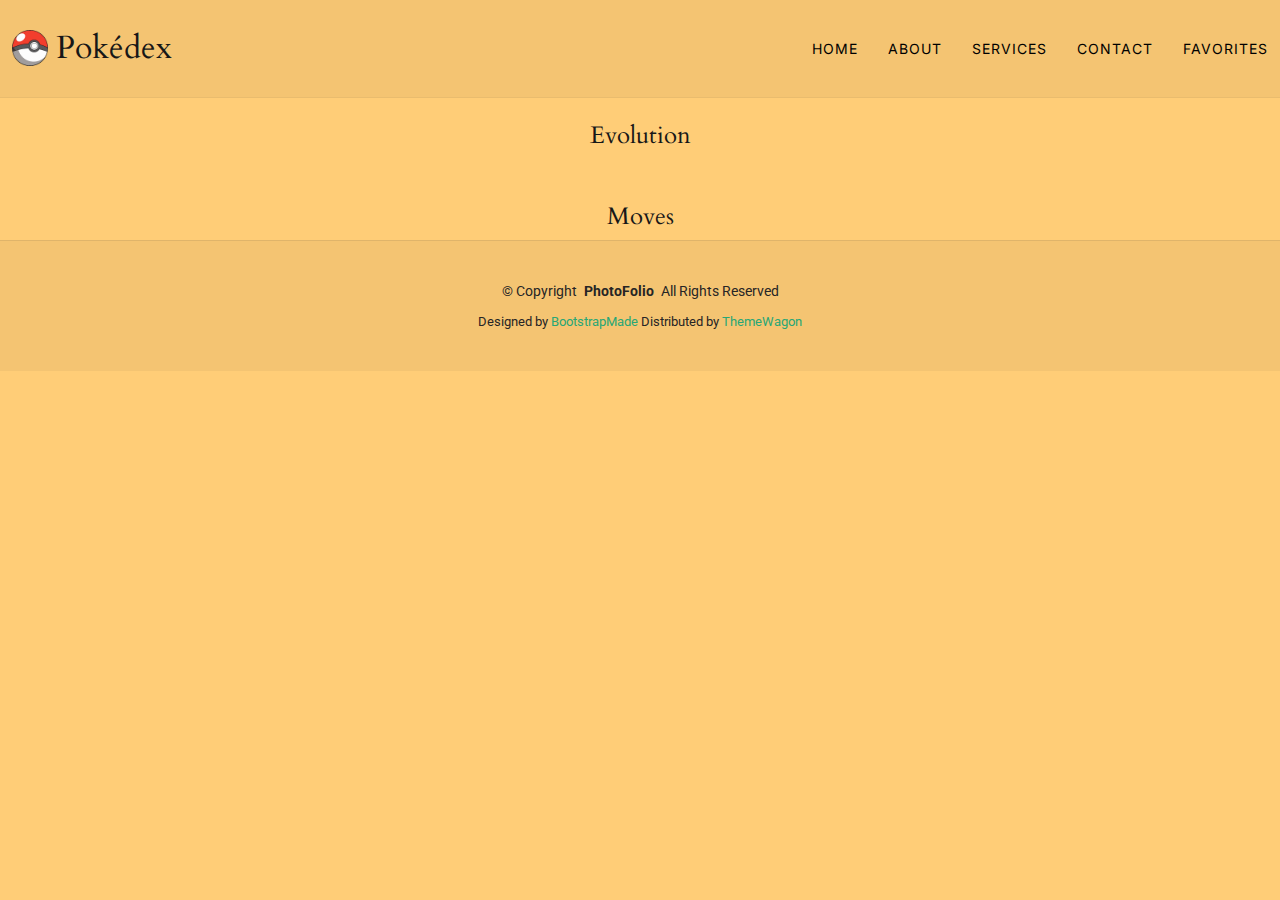
<file: TrucTran_B00812018/details.html>
<!-- =======================================================
  * CSCI 2170 Assignment 1
  * Author: Truc Tran (B00812018)
  * Created: Jan 22 2025
  * Updated: Feb 5 2025
  * Description: This is the Pokémon details page of the Pokédex website.
  ======================================================== -->

<!DOCTYPE html>
<html lang="en">

<head>
    <meta charset="utf-8">
    <meta content="width=device-width, initial-scale=1.0" name="viewport">
    <title>Pokédex</title>
    <meta name="description" content="">
    <meta name="keywords" content="">

    <!-- Favicons -->
    <link href="assets/img/favicon-32x32.png" rel="icon">
    <link href="assets/img/apple-touch-icon.png" rel="apple-touch-icon">

    <!-- Fonts -->
    <link href="https://fonts.googleapis.com" rel="preconnect">
    <link href="https://fonts.gstatic.com" rel="preconnect" crossorigin>
    <link
        href="https://fonts.googleapis.com/css2?family=Roboto:ital,wght@0,100;0,300;0,400;0,500;0,700;0,900;1,100;1,300;1,400;1,500;1,700;1,900&family=Inter:wght@100;200;300;400;500;600;700;800;900&family=Cardo:ital,wght@0,400;0,700;1,400;1,700&display=swap"
        rel="stylesheet">

    <!-- Vendor CSS Files -->
    <link href="assets/vendor/bootstrap/css/bootstrap.min.css" rel="stylesheet">
    <link href="assets/vendor/bootstrap-icons/bootstrap-icons.css" rel="stylesheet">
    <link href="assets/vendor/aos/aos.css" rel="stylesheet">
    <link href="assets/vendor/glightbox/css/glightbox.min.css" rel="stylesheet">
    <link href="assets/vendor/swiper/swiper-bundle.min.css" rel="stylesheet">

    <!-- Main CSS File -->
    <link href="css/styles.css" rel="stylesheet">

    <!-- Icons -->
    <link rel="stylesheet" href="https://cdnjs.cloudflare.com/ajax/libs/font-awesome/4.7.0/css/font-awesome.min.css">
    <!-- =======================================================
  * Template Name: PhotoFolio
  * Template URL: https://bootstrapmade.com/photofolio-bootstrap-photography-website-template/
  * Updated: Aug 07 2024 with Bootstrap v5.3.3
  * Author: BootstrapMade.com
  * License: https://bootstrapmade.com/license/
  ======================================================== -->
</head>

<body class="index-page">

    <header id="header" class="header d-flex align-items-center sticky-top">
        <div class="container-fluid position-relative d-flex align-items-center justify-content-between">

            <a href="index.html" class="logo d-flex align-items-center me-auto me-xl-0">
                <img src="assets/img/apple-touch-icon.png" alt="">
                <h1 class="sitename">Pokédex</h1>
            </a>

            <nav id="navmenu" class="navmenu">
                <ul>
                    <li><a href="index.html">Home<br></a></li>
                    <li><a href="index.html">About</a></li>
                    <li><a href="index.html">Services</a></li>
                    <li><a href="index.html">Contact</a></li>
                    <li><a href="favorites.html">Favorites</a></li>
                </ul>
                <i class="mobile-nav-toggle d-xl-none bi bi-list"></i>
            </nav>

        </div>
    </header>

    <main class="main">
        <div id="thing"></div>
        <div id="evoPart">
            <br>
            <h4 style="text-align: center;">Evolution</h4>
            <section id="gallery" class="gallery section details-evo">
                <div class="container-fluid" data-aos="fade-up" data-aos-delay="100">
                    <div id="evo" class="row gy-4 justify-content-center">
                    </div>
                </div>
            </section>
        </div>
        <div id="movesPart">
            <br>
            <h4 style="text-align: center;">Moves</h4>
        </div>

        <script>
            const pokemonName = sessionStorage.getItem("selectedPokemon");
            const url = `https://pokeapi.co/api/v2/pokemon/${pokemonName}`;
            fetch(url)
                .then(response => response.json())
                .then(data => {
                    console.log(data);
                    const dataDiv = document.querySelector('#thing');
                    dataDiv.innerHTML = `
                        <div style="display: flex; justify-content: center; align-items: center; gap: 10px;">
                            <h2 style="font-weight: bold;">${data.name}</h2>
                            <button id="favorite-btn" style="font-size:24px; background: none; border: none; cursor: pointer;" onclick="favorite('${data.name}')">
                                <i id="heartIcon" class="fa fa-heart-o" onCLick="toggleHeart()" style="color: #ff0000;"></i>
                            </button>
                        </div>
                        <img src="https://raw.githubusercontent.com/PokeAPI/sprites/master/sprites/pokemon/other/official-artwork/${data.id}.png" alt="${data.name}" class="pokemon-image" style="max-width: 350px; height: auto;">
                        <table class="info-table details-table">
                        <thead>
                        <tr>
                        <th>Name</th>
                        <th>Type</th>
                        <th>Weight</th>
                        <th>Height</th>
                        <th>Base Experience</th>
                        </tr>
                        </thead>
                        <tbody>
                        <tr>
                        <td>${data.name}</td>
                        <td>${data.types[0].type.name}</td>
                        <td>${data.weight}</td>
                        <td>${data.height}</td>
                        <td>${data.base_experience}</td>
                        </tr>
                        </tbody>
                        </table>
                        `;
                    dataDiv.innerHTML += `
                        <br>
                        <h4 style="text-align: center;">Base Stats</h4>
                        <table class="info-table base-stats-table">
                        <thead>
                        <tr>
                        <th style="background-color:#58E168;">HP</th>
                        <th style="background-color:#FF4B5B;">Attack</th>
                        <th style="background-color:#F7F778;">Defense</th>
                        <th style="background-color:#F93F99;">Special Attack</th>
                        <th style="background-color:#D44FFA;">Special Defense</th>
                        <th style="background-color:#61B2FA;">Speed</th>
                        </tr>
                        </thead>
                        <tbody>
                        <tr>
                        <td>${data.stats[0].base_stat}</td>
                        <td>${data.stats[1].base_stat}</td>
                        <td>${data.stats[2].base_stat}</td>
                        <td>${data.stats[3].base_stat}</td>
                        <td>${data.stats[4].base_stat}</td>
                        <td>${data.stats[5].base_stat}</td>
                        </tr>
                        </tbody>
                        </table>
                        `;

                    const urlSpecies = data.species.url;
                    fetch(urlSpecies)
                        .then(response => response.json())
                        .then(data => {
                            const evolutionChainUrl = data.evolution_chain.url;
                            fetch(evolutionChainUrl)
                                .then(response => response.json())
                                .then(data => {
                                    console.log(data);
                                    let evolutionChain = data.chain;
                                    let evolution = [];
                                    do {
                                        let numberOfEvolutions = evolutionChain.evolves_to.length;
                                        let currentEvolution = evolutionChain.species.name;
                                        evolution.push(currentEvolution);
                                        if (numberOfEvolutions > 1) {
                                            for (let i = 1; i < numberOfEvolutions; i++) {
                                                evolution.push(evolutionChain.evolves_to[i].species.name);
                                            }
                                        }
                                        evolutionChain = evolutionChain.evolves_to[0];
                                    } while (evolutionChain && evolutionChain.hasOwnProperty('evolves_to'));
                                    console.log(evolution);
                                    const evoDiv = document.querySelector('#evo');
                                    evolution.forEach(e => {
                                        fetch(`https://pokeapi.co/api/v2/pokemon/${e}`)
                                            .then(response => response.json())
                                            .then(data => {
                                                console.log(data);
                                                evoDiv.innerHTML += `
                                                <div class="col-xl-3 col-lg-4 col-md-6">
                                                    <div class="gallery-item h-100">
                                                        <img src="https://raw.githubusercontent.com/PokeAPI/sprites/master/sprites/pokemon/other/official-artwork/${data.id}.png"
                                                            class="img-fluid" alt="${data.name}">
                                                        <div class="gallery-links d-flex align-items-center justify-content-center">
                                                            <a href="https://raw.githubusercontent.com/PokeAPI/sprites/master/sprites/pokemon/other/official-artwork/${data.id}.png" title="${data.id} - ${data.name}"
                                                                class="glightbox preview-link"><i class="bi bi-arrows-angle-expand"></i></a>
                                                            <a href="details.html" onclick = "details('${data.name}')"><i class="bi bi-link-45deg h2"></i></a>
                                                        </div>
                                                    </div>
                                                </div>
                                                `;
                                            })
                                    });
                                })
                        });
                    let movesString = `
                        <table class="info-table details-table">
                        <thead>
                            <tr>
                            <th>Moves</th>
                            </tr>
                        </thead>
                        <tbody>
                    `;
                    data.moves.forEach(m => {
                        movesString += `
                            <tr>
                                <td>${m.move.name}</td>
                            </tr>
                        `;
                    });
                    movesString += `
                        </tbody>
                    </table>
                    `;
                    const movesDiv = document.querySelector('#movesPart');
                    movesDiv.innerHTML = movesString;
                })
                .catch(err => console.log(err));

            function favorite(name) {
                let favorites = new Set(JSON.parse(localStorage.getItem("favorites")) || []);
                if (favorites.has(name)) {
                    favorites.delete(name);
                    localStorage.setItem("favorites", JSON.stringify(Array.from(favorites)));
                    return;
                }
                else {
                    favorites.add(name);
                    localStorage.setItem("favorites", JSON.stringify(Array.from(favorites)));
                }
            }
            function details(name) {
                sessionStorage.setItem("selectedPokemon", name);
            }

            function toggleHeart() {
                document.getElementById("heartIcon").classList.toggle("fa-heart-o");
                document.getElementById("heartIcon").classList.toggle("fa-heart");
            }

        </script>

    </main>

    <footer id="footer" class="footer">

        <div class="container">
            <div class="copyright text-center ">
                <p>© <span>Copyright</span> <strong class="px-1 sitename">PhotoFolio</strong> <span>All Rights
                        Reserved</span>
                </p>
            </div>
            <div class="credits">
                <!-- All the links in the footer should remain intact. -->
                <!-- You can delete the links only if you've purchased the pro version. -->
                <!-- Licensing information: https://bootstrapmade.com/license/ -->
                <!-- Purchase the pro version with working PHP/AJAX contact form: [buy-url] -->
                Designed by <a href="https://bootstrapmade.com/">BootstrapMade</a> Distributed by <a
                    href="https://themewagon.com">ThemeWagon</a>
            </div>
        </div>

    </footer>

    <!-- Scroll Top -->
    <a href="#" id="scroll-top" class="scroll-top d-flex align-items-center justify-content-center"><i
            class="bi bi-arrow-up-short"></i></a>

    <!-- Vendor JS Files -->
    <script src="assets/vendor/bootstrap/js/bootstrap.bundle.min.js"></script>
    <script src="assets/vendor/php-email-form/validate.js"></script>
    <script src="assets/vendor/aos/aos.js"></script>
    <script src="assets/vendor/glightbox/js/glightbox.min.js"></script>
    <script src="assets/vendor/swiper/swiper-bundle.min.js"></script>

    <!-- Main JS File -->
    <script src="js/script.js"></script>

</body>

</html>
</file>
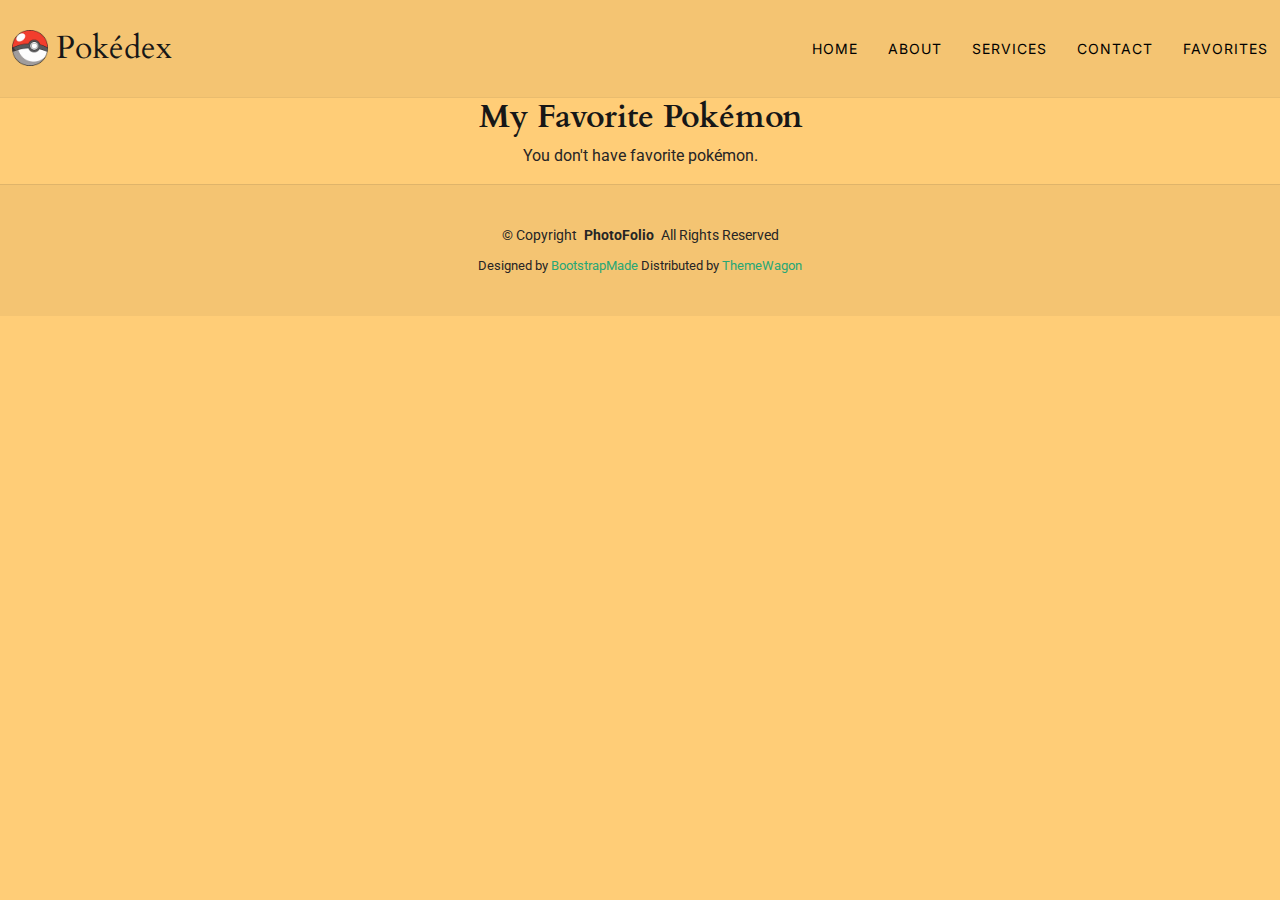
<file: TrucTran_B00812018/favorites.html>
<!-- =======================================================
  * CSCI 2170 Assignment 1
  * Author: Truc Tran (B00812018)
  * Created: Jan 22 2025
  * Updated: Feb 5 2025
  * Description: This is the Pokémon favorites page of the Pokédex website.
  ======================================================== -->

<!DOCTYPE html>
<html lang="en">

<head>
    <meta charset="utf-8">
    <meta content="width=device-width, initial-scale=1.0" name="viewport">
    <title>Pokédex</title>
    <meta name="description" content="">
    <meta name="keywords" content="">

    <!-- Favicons -->
    <link href="assets/img/favicon-32x32.png" rel="icon">
    <link href="assets/img/apple-touch-icon.png" rel="apple-touch-icon">

    <!-- Fonts -->
    <link href="https://fonts.googleapis.com" rel="preconnect">
    <link href="https://fonts.gstatic.com" rel="preconnect" crossorigin>
    <link
        href="https://fonts.googleapis.com/css2?family=Roboto:ital,wght@0,100;0,300;0,400;0,500;0,700;0,900;1,100;1,300;1,400;1,500;1,700;1,900&family=Inter:wght@100;200;300;400;500;600;700;800;900&family=Cardo:ital,wght@0,400;0,700;1,400;1,700&display=swap"
        rel="stylesheet">

    <!-- Vendor CSS Files -->
    <link href="assets/vendor/bootstrap/css/bootstrap.min.css" rel="stylesheet">
    <link href="assets/vendor/bootstrap-icons/bootstrap-icons.css" rel="stylesheet">
    <link href="assets/vendor/aos/aos.css" rel="stylesheet">
    <link href="assets/vendor/glightbox/css/glightbox.min.css" rel="stylesheet">
    <link href="assets/vendor/swiper/swiper-bundle.min.css" rel="stylesheet">

    <!-- Main CSS File -->
    <link href="css/styles.css" rel="stylesheet">

    <!-- Icons -->
    <link rel="stylesheet" href="https://cdnjs.cloudflare.com/ajax/libs/font-awesome/4.7.0/css/font-awesome.min.css">
    <!-- =======================================================
  * Template Name: PhotoFolio
  * Template URL: https://bootstrapmade.com/photofolio-bootstrap-photography-website-template/
  * Updated: Aug 07 2024 with Bootstrap v5.3.3
  * Author: BootstrapMade.com
  * License: https://bootstrapmade.com/license/
  ======================================================== -->
</head>

<body class="index-page">

    <header id="header" class="header d-flex align-items-center sticky-top">
        <div class="container-fluid position-relative d-flex align-items-center justify-content-between">

            <a href="index.html" class="logo d-flex align-items-center me-auto me-xl-0">
                <img src="assets/img/apple-touch-icon.png" alt="">
                <h1 class="sitename">Pokédex</h1>
            </a>

            <nav id="navmenu" class="navmenu">
                <ul>
                    <li><a href="index.html">Home<br></a></li>
                    <li><a href="index.html">About</a></li>
                    <li><a href="index.html">Services</a></li>
                    <li><a href="index.html">Contact</a></li>
                    <li><a href="favorites.html">Favorites</a></li>
                </ul>
                <i class="mobile-nav-toggle d-xl-none bi bi-list"></i>
            </nav>

        </div>
    </header>

    <main class="main">
        <h2 style="text-align: center; font-weight: bold;">My Favorite Pokémon</h2>
        <div id="favorites-list">
        </div>

        <script>
            function displayFavorites() {
                let favList = JSON.parse(localStorage.getItem("favorites")) || [];
                const dataDiv = document.getElementById("favorites-list");
                let favString = `
                <table class="info-table">
                    <thead>
                    <tr>
                    <th>My Favorites</th>
                    </tr>
                    </thead>
                <tbody>
                `;

                if (favList.length === 0) {
                    dataDiv.innerHTML = `<p style="text-align: center;">You don't have favorite pokémon.</p>`;
                    return;
                }

                favList.forEach(name => {
                    favString += `
                    <tr>
                    <td>
                        ${name}
                        <button id="favorite-btn" style="font-size:15px; background: none; border: none; cursor: pointer;" onclick="removeFav('${name}')">
                            <i class="fa fa-remove" style="color: #ff0000;"></i>
                        </button>

                    </td>
                    </tr>
                    `;
                });

                favString += `
                    </tbody>
                </table>
                `;

                dataDiv.innerHTML = favString;
            }

            displayFavorites();
            function removeFav(name) {
                let favorites = new Set(JSON.parse(localStorage.getItem("favorites")) || []);
                favorites.delete(name);
                localStorage.setItem("favorites", JSON.stringify(Array.from(favorites)));
                console.log(favorites);
                alert(`${name} removed from favorites`);
            }


        </script>

    </main>

    <footer id="footer" class="footer">

        <div class="container">
            <div class="copyright text-center ">
                <p>© <span>Copyright</span> <strong class="px-1 sitename">PhotoFolio</strong> <span>All Rights
                        Reserved</span>
                </p>
            </div>
            <div class="credits">
                <!-- All the links in the footer should remain intact. -->
                <!-- You can delete the links only if you've purchased the pro version. -->
                <!-- Licensing information: https://bootstrapmade.com/license/ -->
                <!-- Purchase the pro version with working PHP/AJAX contact form: [buy-url] -->
                Designed by <a href="https://bootstrapmade.com/">BootstrapMade</a> Distributed by <a
                    href="https://themewagon.com">ThemeWagon</a>
            </div>
        </div>

    </footer>

    <!-- Scroll Top -->
    <a href="#" id="scroll-top" class="scroll-top d-flex align-items-center justify-content-center"><i
            class="bi bi-arrow-up-short"></i></a>

    <!-- Vendor JS Files -->
    <script src="assets/vendor/bootstrap/js/bootstrap.bundle.min.js"></script>
    <script src="assets/vendor/php-email-form/validate.js"></script>
    <script src="assets/vendor/aos/aos.js"></script>
    <script src="assets/vendor/glightbox/js/glightbox.min.js"></script>
    <script src="assets/vendor/swiper/swiper-bundle.min.js"></script>

    <!-- Main JS File -->
    <script src="js/script.js"></script>

</body>

</html>
</file>
<file: Pokedex/css/styles.css>
/**
* Template Name: PhotoFolio
* Template URL: https://bootstrapmade.com/photofolio-bootstrap-photography-website-template/
* Updated: Aug 07 2024 with Bootstrap v5.3.3
* Author: BootstrapMade.com
* License: https://bootstrapmade.com/license/
*/

/*--------------------------------------------------------------
# Font & Color Variables
# Help: https://bootstrapmade.com/color-system/
--------------------------------------------------------------*/
/* Fonts */
:root {
  --default-font: "Roboto", system-ui, -apple-system, "Segoe UI", Roboto, "Helvetica Neue", Arial, "Noto Sans", "Liberation Sans", sans-serif, "Apple Color Emoji", "Segoe UI Emoji", "Segoe UI Symbol", "Noto Color Emoji";
  --heading-font: "Cardo", sans-serif;
  --nav-font: "Inter", sans-serif;
}

/* Global Colors - The following color variables are used throughout the website. Updating them here will change the color scheme of the entire website */
:root {
  --background-color: #ffcd77;
  /* Background color for the entire website, including individual sections */
  --default-color: #262525;
  /* Default color used for the majority of the text content across the entire website */
  --heading-color: #171717;
  /* Color for headings, subheadings and title throughout the website */
  --accent-color: #27a776;
  /* Accent color that represents your brand on the website. It's used for buttons, links, and other elements that need to stand out */
  --surface-color: #1a1a1a;
  /* The surface color is used as a background of boxed elements within sections, such as cards, icon boxes, or other elements that require a visual separation from the global background. */
  --contrast-color: #ffffff;
  /* Contrast color for text, ensuring readability against backgrounds of accent, heading, or default colors. */
}

/* Nav Menu Colors - The following color variables are used specifically for the navigation menu. They are separate from the global colors to allow for more customization options */
:root {
  /* --nav-color: rgba(255, 255, 255, 0.5); */
  /* The default color of the main navmenu links */
  /* --nav-hover-color: #ffffff; */
  /* Applied to main navmenu links when they are hovered over or active */
  /* --nav-mobile-background-color: #1a1a1a; */
  /* Used as the background color for mobile navigation menu */
  /* --nav-dropdown-background-color: #1a1a1a; */
  /* Used as the background color for dropdown items that appear when hovering over primary navigation items */
  --nav-dropdown-color: rgba(255, 255, 255, 0.5);
  /* Used for navigation links of the dropdown items in the navigation menu. */
  /* --nav-dropdown-hover-color: #ffffff; */
  /* Similar to --nav-hover-color, this color is applied to dropdown navigation links when they are hovered over. */
}

/* Color Presets - These classes override global colors when applied to any section or element, providing reuse of the sam color scheme. */

.light-background {
  --background-color: #1a1a1a;
  --surface-color: #343434;
}

.dark-background {
  --background-color: #060606;
  --default-color: #ffffff;
  --heading-color: #ffffff;
  --surface-color: #252525;
  --contrast-color: #ffffff;
}

/* Smooth scroll */
:root {
  scroll-behavior: smooth;
}

/*--------------------------------------------------------------
# General Styling & Shared Classes
--------------------------------------------------------------*/
body {
  color: var(--default-color);
  background-color: var(--background-color);
  font-family: var(--default-font);
}

a {
  color: var(--accent-color);
  text-decoration: none;
  transition: 0.3s;
}

a:hover {
  color: color-mix(in srgb, var(--accent-color), transparent 25%);
  text-decoration: none;
}

h1,
h2,
h3,
h4,
h5,
h6 {
  color: var(--heading-color);
  font-family: var(--heading-font);
}

/* PHP Email Form Messages
------------------------------*/
.php-email-form .error-message {
  display: none;
  background: #df1529;
  color: #ffffff;
  text-align: left;
  padding: 15px;
  margin-bottom: 24px;
  font-weight: 600;
}

.php-email-form .sent-message {
  display: none;
  color: #ffffff;
  background: #059652;
  text-align: center;
  padding: 15px;
  margin-bottom: 24px;
  font-weight: 600;
}

.php-email-form .loading {
  display: none;
  background: var(--surface-color);
  text-align: center;
  padding: 15px;
  margin-bottom: 24px;
}

.php-email-form .loading:before {
  content: "";
  display: inline-block;
  border-radius: 50%;
  width: 24px;
  height: 24px;
  margin: 0 10px -6px 0;
  border: 3px solid var(--accent-color);
  border-top-color: var(--surface-color);
  animation: php-email-form-loading 1s linear infinite;
}

@keyframes php-email-form-loading {
  0% {
    transform: rotate(0deg);
  }

  100% {
    transform: rotate(360deg);
  }
}

/*--------------------------------------------------------------
# Global Header
--------------------------------------------------------------*/
.header {
  --background-color: color-mix(in srgb, var(--default-color), transparent 95%);
  color: var(--default-color);
  background-color: var(--background-color);
  padding: 20px 0;
  transition: all 0.5s;
  z-index: 997;
  border-bottom: 1px solid var(--background-color);
  position: relative;
}

.header .logo {
  line-height: 1;
}

.header .logo img {
  max-height: 36px;
  margin-right: 8px;
}

.header .logo h1 {
  font-size: 32px;
  margin: 0;
  font-weight: 400;
  color: var(--heading-color);
}

.header .logo i {
  font-size: 28px;
  margin-right: 6px;
}

.header .header-social-links {
  padding-right: 15px;
}

.header .header-social-links a {
  color: color-mix(in srgb, var(--default-color), transparent 40%);
  padding-left: 6px;
  display: inline-block;
  transition: 0.3s;
  font-size: 16px;
}

.header .header-social-links a:hover {
  color: var(--accent-color);
}

.header .header-social-links a i {
  line-height: 0px;
}

@media (max-width: 1200px) {
  .header .logo {
    order: 1;
  }

  .header .logo h1 {
    font-size: 26px;
  }

  .header .logo i {
    font-size: 20px;
  }

  .header .header-social-links {
    order: 2;
  }

  .header .header-social-links a {
    font-size: 16px;
  }

  .header .navmenu {
    order: 3;
  }
}

.scrolled .header {
  border-color: color-mix(in srgb, var(--background-color) 90%, white 20%);
}

/*--------------------------------------------------------------
# Navigation Menu
--------------------------------------------------------------*/
/* Navmenu - Desktop */
@media (min-width: 1200px) {
  .navmenu {
    padding: 0;
  }

  .navmenu ul {
    margin: 0;
    padding: 0;
    display: flex;
    list-style: none;
    align-items: center;
  }

  .navmenu li {
    position: relative;
  }

  .navmenu a,
  .navmenu a:focus {
    /* color: var(--nav-color); */
    color: #000000;
    padding: 18px 15px;
    font-size: 14px;
    font-family: var(--nav-font);
    font-weight: 400;
    display: flex;
    align-items: center;
    justify-content: space-between;
    white-space: nowrap;
    transition: 0.3s;
    text-transform: uppercase;
    letter-spacing: 1px;
  }

  .navmenu a i,
  .navmenu a:focus i {
    font-size: 12px;
    line-height: 0;
    margin-left: 5px;
    transition: 0.3s;
  }

  .navmenu li:last-child a {
    padding-right: 0;
  }

  .navmenu li:hover>a,
  .navmenu .active,
  .navmenu .active:focus {
    color: var(--nav-hover-color);
  }

  .navmenu .dropdown ul {
    margin: 0;
    padding: 10px 0;
    background: var(--nav-dropdown-background-color);
    display: block;
    position: absolute;
    visibility: hidden;
    left: 14px;
    top: 130%;
    opacity: 0;
    transition: 0.3s;
    border-radius: 4px;
    z-index: 99;
  }

  .navmenu .dropdown ul li {
    min-width: 200px;
  }

  .navmenu .dropdown ul a {
    padding: 10px 20px;
    font-size: 15px;
    text-transform: none;
    color: var(--nav-dropdown-color);
  }

  .navmenu .dropdown ul a i {
    font-size: 12px;
  }

  .navmenu .dropdown ul a:hover,
  .navmenu .dropdown ul .active:hover,
  .navmenu .dropdown ul li:hover>a {
    color: var(--nav-dropdown-hover-color);
  }

  .navmenu .dropdown:hover>ul {
    opacity: 1;
    top: 100%;
    visibility: visible;
  }

  .navmenu .dropdown .dropdown ul {
    top: 0;
    left: -90%;
    visibility: hidden;
  }

  .navmenu .dropdown .dropdown:hover>ul {
    opacity: 1;
    top: 0;
    left: -100%;
    visibility: visible;
  }
}

/* Navmenu - Mobile */
@media (max-width: 1199px) {
  .mobile-nav-toggle {
    color: var(--nav-color);
    font-size: 28px;
    line-height: 0;
    margin-right: 10px;
    cursor: pointer;
    transition: color 0.3s;
  }

  .navmenu {
    padding: 0;
    z-index: 9997;
  }

  .navmenu ul {
    display: none;
    position: absolute;
    inset: 60px 20px 20px 20px;
    padding: 10px 0;
    margin: 0;
    border-radius: 6px;
    background-color: var(--nav-mobile-background-color);
    overflow-y: auto;
    transition: 0.3s;
    z-index: 9998;
    box-shadow: 0px 0px 30px rgba(0, 0, 0, 0.1);
  }

  .navmenu a,
  .navmenu a:focus {
    color: var(--nav-dropdown-color);
    padding: 10px 20px;
    font-family: var(--nav-font);
    font-size: 17px;
    font-weight: 500;
    display: flex;
    align-items: center;
    justify-content: space-between;
    white-space: nowrap;
    transition: 0.3s;
  }

  .navmenu a i,
  .navmenu a:focus i {
    font-size: 12px;
    line-height: 0;
    margin-left: 5px;
    width: 30px;
    height: 30px;
    display: flex;
    align-items: center;
    justify-content: center;
    border-radius: 50%;
    transition: 0.3s;
    background-color: color-mix(in srgb, var(--accent-color), transparent 90%);
  }

  .navmenu a i:hover,
  .navmenu a:focus i:hover {
    background-color: var(--accent-color);
    color: var(--contrast-color);
  }

  .navmenu a:hover,
  .navmenu .active,
  .navmenu .active:focus {
    color: var(--nav-dropdown-hover-color);
  }

  .navmenu .active i,
  .navmenu .active:focus i {
    background-color: var(--accent-color);
    color: var(--contrast-color);
    transform: rotate(180deg);
  }

  .navmenu .dropdown ul {
    position: static;
    display: none;
    z-index: 99;
    padding: 10px 0;
    margin: 10px 20px;
    background-color: var(--nav-dropdown-background-color);
    border: 1px solid color-mix(in srgb, var(--default-color), transparent 90%);
    box-shadow: none;
    transition: all 0.5s ease-in-out;
  }

  .navmenu .dropdown ul ul {
    background-color: rgba(33, 37, 41, 0.1);
  }

  .navmenu .dropdown>.dropdown-active {
    display: block;
    background-color: rgba(33, 37, 41, 0.03);
  }

  .mobile-nav-active {
    overflow: hidden;
  }

  .mobile-nav-active .mobile-nav-toggle {
    color: #fff;
    position: absolute;
    font-size: 32px;
    top: 15px;
    right: 15px;
    margin-right: 0;
    z-index: 9999;
  }

  .mobile-nav-active .navmenu {
    position: fixed;
    overflow: hidden;
    inset: 0;
    background: rgba(33, 37, 41, 0.8);
    transition: 0.3s;
  }

  .mobile-nav-active .navmenu>ul {
    display: block;
  }
}

/*--------------------------------------------------------------
# intro Section
--------------------------------------------------------------*/
.intro {
  background-color: #dde1d3;
  background-size: cover;
  background-repeat: no-repeat;
  background-position: center;
  position: relative;
  width: 100%;
  min-height: 100vh;
  display: flex;
}

/*--------------------------------------------------------------
# Search Section
--------------------------------------------------------------*/
form {
  display: flex;
  justify-content: center;
  align-items: center;
  margin-top: 5px;
}

.pokemon-image {
  display: block;
  margin-left: auto;
  margin-right: auto;
}

.info-table {
  width: 90%;
  position: relative;
  border-collapse: collapse;
  border: 1.5px solid #8D90F5;
  margin: auto;
  margin-top: 20px;
  background-color: #B2E0F5;
  text-align: center;

  th {
    background-color: #8D90F5;
    color: white;
  }

  td {
    width: 25%;
  }
}

.details-table {
  td {
    width: 20%;
  }
}

.base-stats-table {
  border: 1.5px solid #FF8450;

  th {
    color: black;
  }

  td {
    background-color: #FDF4EE;
    width: 16.67%;
  }
}

/*--------------------------------------------------------------
# Global Footer
--------------------------------------------------------------*/
.footer {
  --background-color: color-mix(in srgb, var(--default-color), transparent 95%);
  border-top: 1px solid color-mix(in srgb, var(--default-color), transparent 90%);
  color: var(--default-color);
  background-color: var(--background-color);
  font-size: 14px;
  padding: 40px 0;
  position: relative;
}

.footer .copyright p {
  margin-bottom: 0;
}

.footer .social-links {
  margin-top: 20px;
}

.footer .social-links a {
  display: flex;
  align-items: center;
  justify-content: center;
  width: 40px;
  height: 40px;
  border-radius: 50%;
  border: 1px solid color-mix(in srgb, var(--default-color), transparent 50%);
  font-size: 16px;
  color: color-mix(in srgb, var(--default-color), transparent 50%);
  margin: 0 5px;
  transition: 0.3s;
}

.footer .social-links a:hover {
  color: var(--accent-color);
  border-color: var(--accent-color);
}

.footer .credits {
  margin-top: 10px;
  font-size: 13px;
  text-align: center;
}

/*--------------------------------------------------------------
# Preloader
--------------------------------------------------------------*/
#preloader {
  display: flex;
  position: fixed;
  inset: 0;
  width: 100%;
  height: 100vh;
  z-index: 99999;
}

#preloader:before,
#preloader:after {
  content: "";
  background-color: #000000;
  position: absolute;
  inset: 0;
  width: 50%;
  height: 100%;
  transition: all 0.3s ease 0s;
  z-index: -1;
}

#preloader:after {
  left: auto;
  right: 0;
}

#preloader .line {
  position: relative;
  overflow: hidden;
  margin: auto;
  width: 1px;
  height: 280px;
  transition: all 0.8s ease 0s;
}

#preloader .line:before {
  content: "";
  position: absolute;
  background-color: #ffffff;
  left: 0;
  top: 50%;
  width: 1px;
  height: 0%;
  transform: translateY(-50%);
  animation: lineincrease 1000ms ease-in-out 0s forwards;
}

#preloader .line:after {
  content: "";
  position: absolute;
  background-color: color-mix(in srgb, var(--default-color), transparent 95%);
  left: 0;
  top: 0;
  width: 1px;
  height: 100%;
  transform: translateY(-100%);
  animation: linemove 1200ms linear 0s infinite;
  animation-delay: 2000ms;
}

#preloader.loaded .line {
  opacity: 0;
  height: 100% !important;
}

#preloader.loaded .line:after {
  opacity: 0;
}

#preloader.loaded:before,
#preloader.loaded:after {
  animation: preloaderfinish 300ms ease-in-out 500ms forwards;
}

@keyframes lineincrease {
  0% {
    height: 0%;
  }

  100% {
    height: 100%;
  }
}

@keyframes linemove {
  0% {
    transform: translateY(200%);
  }

  100% {
    transform: translateY(-100%);
  }
}

@keyframes preloaderfinish {
  0% {
    width: 5 0%;
  }

  100% {
    width: 0%;
  }
}

/*--------------------------------------------------------------
# Scroll Top Button
--------------------------------------------------------------*/
.scroll-top {
  position: fixed;
  visibility: hidden;
  opacity: 0;
  right: 15px;
  bottom: -15px;
  z-index: 99999;
  background-color: var(--accent-color);
  width: 44px;
  height: 44px;
  border-radius: 50px;
  transition: all 0.4s;
}

.scroll-top i {
  font-size: 24px;
  color: var(--default-color);
  line-height: 0;
}

.scroll-top:hover {
  background-color: color-mix(in srgb, var(--accent-color), transparent 20%);
}

.scroll-top.active {
  visibility: visible;
  opacity: 1;
  bottom: 15px;
}

/*--------------------------------------------------------------
# Disable aos animation delay on mobile devices
--------------------------------------------------------------*/
@media screen and (max-width: 768px) {
  [data-aos-delay] {
    transition-delay: 0 !important;
  }
}

/*--------------------------------------------------------------
# Global Page Titles & Breadcrumbs
--------------------------------------------------------------*/
.page-title {
  color: var(--default-color);
  background-color: var(--background-color);
  position: relative;
}

.page-title .heading {
  padding: 80px 0;
  border-top: 1px solid color-mix(in srgb, var(--default-color), transparent 90%);
}

.page-title .heading h1 {
  font-size: 64px;
  font-weight: 400;
}

.page-title .heading .cta-btn {
  color: var(--default-color);
  background: var(--accent-color);
  font-weight: 400;
  font-size: 14px;
  display: inline-block;
  margin-top: 20px;
  padding: 12px 40px;
  border-radius: 4px;
  transition: 0.5s;
  text-transform: uppercase;
  letter-spacing: 1px;
}

.page-title .heading .cta-btn:hover {
  background-color: color-mix(in srgb, var(--accent-color) 90%, white 10%);
}

.page-title nav {
  background-color: color-mix(in srgb, var(--default-color), transparent 90%);
  padding: 20px 0;
}

.page-title nav ol {
  display: flex;
  flex-wrap: wrap;
  list-style: none;
  margin: 0;
  font-size: 16px;
  font-weight: 600;
}

.page-title nav ol li+li {
  padding-left: 10px;
}

.page-title nav ol li+li::before {
  content: "/";
  display: inline-block;
  padding-right: 10px;
  color: color-mix(in srgb, var(--default-color), transparent 70%);
}

/*--------------------------------------------------------------
# Global Sections
--------------------------------------------------------------*/
section,
.section {
  color: var(--default-color);
  background-color: var(--background-color);
  padding: 60px 0;
  scroll-margin-top: 100px;
  overflow: clip;
}

@media (max-width: 1199px) {

  section,
  .section {
    scroll-margin-top: 66px;
  }
}

/*--------------------------------------------------------------
# Global Section Titles
--------------------------------------------------------------*/
.section-title {
  padding-bottom: 60px;
  position: relative;
}

.section-title h2 {
  font-size: 14px;
  font-weight: 400;
  padding: 0;
  line-height: 1px;
  margin: 0;
  letter-spacing: 1.5px;
  text-transform: uppercase;
  color: color-mix(in srgb, var(--default-color), transparent 50%);
  position: relative;
  font-family: var(--default-font);
}

.section-title h2::after {
  content: "";
  width: 120px;
  height: 1px;
  display: inline-block;
  background: var(--accent-color);
  margin: 4px 10px;
}

.section-title p {
  color: var(--heading-color);
  margin: 0;
  font-size: 36px;
  font-weight: 400;
  font-family: var(--heading-font);
}

/*--------------------------------------------------------------
# intro Section
--------------------------------------------------------------*/
.intro {
  width: 100%;
  min-height: 30vh;
  position: relative;
  padding: 120px 0 60px 0;
  display: flex;
  align-items: center;
}

.intro h2 {
  margin: 0 0 10px 0;
  font-size: 38px;
  font-weight: 700;
}

.intro h2 .underlight {
  position: relative;
  z-index: 1;
  padding: 0 5px;
  display: inline-block;
}

.intro h2 .underlight:before {
  content: "";
  position: absolute;
  height: 50%;
  bottom: 0;
  left: 0;
  right: 0;
  background: var(--accent-color);
  z-index: -1;
}

.intro p {
  color: color-mix(in srgb, var(--default-color), transparent 30%);
  margin-bottom: 30px;
  font-size: 18px;
}

@media (max-width: 768px) {
  .intro h2 {
    font-size: 32px;
  }
}

.intro .btn-get-started {
  color: var(--contrast-color);
  background: var(--accent-color);
  font-weight: 400;
  font-size: 14px;
  display: inline-block;
  padding: 12px 40px;
  border-radius: 4px;
  transition: 0.5s;
  text-transform: uppercase;
  letter-spacing: 1px;
}

.intro .btn-get-started:hover {
  background-color: color-mix(in srgb, var(--accent-color) 90%, white 10%);
}

/*--------------------------------------------------------------
# Gallery Section
--------------------------------------------------------------*/
.gallery .gallery-item {
  position: relative;
  overflow: hidden;
  border-radius: 10px;
}

.gallery .gallery-item img {
  transition: 0.3s;
}

.gallery .gallery-links {
  position: absolute;
  inset: 0;
  opacity: 0;
  transition: all ease-in-out 0.3s;
  background: rgba(0, 0, 0, 0.6);
  z-index: 3;
}

.gallery .gallery-links .preview-link,
.gallery .gallery-links .details-link {
  font-size: 20px;
  color: rgba(255, 255, 255, 0.5);
  transition: 0.3s;
  line-height: 1.2;
  margin: 30px 8px 0 8px;
}

.gallery .gallery-links .preview-link:hover,
.gallery .gallery-links .details-link:hover {
  color: #ffffff;
}

.gallery .gallery-links .details-link {
  font-size: 30px;
  line-height: 0;
}

.gallery .gallery-item:hover .gallery-links {
  opacity: 1;
}

.gallery .gallery-item:hover .preview-link,
.gallery .gallery-item:hover .details-link {
  margin-top: 0;
}

.gallery .gallery-item:hover img {
  transform: scale(1.1);
}

.glightbox-clean .gslide-description {
  background: #272727;
}

.glightbox-clean .gslide-title {
  color: rgba(255, 255, 255, 0.8);
  margin: 0;
}

.details-evo {
  padding: 10px;
}

/*--------------------------------------------------------------
# About Section
--------------------------------------------------------------*/
.about .content h2 {
  font-weight: 700;
  font-size: 24px;
}

.about .content ul {
  list-style: none;
  padding: 0;
}

.about .content ul li {
  margin-bottom: 20px;
  display: flex;
  align-items: center;
}

.about .content ul strong {
  margin-right: 10px;
}

.about .content ul i {
  font-size: 16px;
  margin-right: 5px;
  color: var(--accent-color);
  line-height: 0;
}

/*--------------------------------------------------------------
# Testimonials Section
--------------------------------------------------------------*/
.testimonials .testimonial-item {
  background-color: var(--surface-color);
  box-shadow: 0px 0 20px rgba(0, 0, 0, 0.1);
  box-sizing: content-box;
  padding: 30px;
  margin: 40px 30px;
  min-height: 320px;
  display: flex;
  flex-direction: column;
  text-align: center;
  transition: 0.3s;
}

.testimonials .testimonial-item .stars {
  margin-bottom: 15px;
}

.testimonials .testimonial-item .stars i {
  color: #ffc107;
  margin: 0 1px;
}

.testimonials .testimonial-item .testimonial-img {
  width: 90px;
  border-radius: 50%;
  border: 4px solid var(--background-color);
  margin: 0 auto;
}

.testimonials .testimonial-item h3 {
  font-size: 18px;
  font-weight: bold;
  margin: 10px 0 5px 0;
}

.testimonials .testimonial-item h4 {
  font-size: 14px;
  color: color-mix(in srgb, var(--default-color), transparent 40%);
  margin: 0;
}

.testimonials .testimonial-item p {
  font-style: italic;
  margin: 0 auto 15px auto;
}

.testimonials .swiper-wrapper {
  height: auto;
}

.testimonials .swiper-pagination {
  margin-top: 20px;
  position: relative;
}

.testimonials .swiper-pagination .swiper-pagination-bullet {
  width: 12px;
  height: 12px;
  background-color: color-mix(in srgb, var(--default-color), transparent 85%);
  opacity: 1;
}

.testimonials .swiper-pagination .swiper-pagination-bullet-active {
  background-color: var(--accent-color);
}

.testimonials .swiper-slide {
  opacity: 0.3;
}

@media (max-width: 1199px) {
  .testimonials .swiper-slide-active {
    opacity: 1;
  }

  .testimonials .swiper-pagination {
    margin-top: 0;
  }

  .testimonials .testimonial-item {
    margin: 40px 20px;
  }
}

@media (min-width: 1200px) {
  .testimonials .swiper-slide-next {
    opacity: 1;
    transform: scale(1.12);
  }
}

/*--------------------------------------------------------------
# Gallery Details Section
--------------------------------------------------------------*/
.gallery-details .portfolio-details-slider img {
  width: 100%;
}

.gallery-details .swiper-wrapper {
  height: auto;
}

.gallery-details .swiper-button-prev,
.gallery-details .swiper-button-next {
  width: 48px;
  height: 48px;
}

.gallery-details .swiper-button-prev:after,
.gallery-details .swiper-button-next:after {
  color: rgba(255, 255, 255, 0.8);
  background-color: rgba(0, 0, 0, 0.15);
  font-size: 24px;
  border-radius: 50%;
  width: 48px;
  height: 48px;
  display: flex;
  align-items: center;
  justify-content: center;
  transition: 0.3s;
}

.gallery-details .swiper-button-prev:hover:after,
.gallery-details .swiper-button-next:hover:after {
  background-color: rgba(0, 0, 0, 0.3);
}

@media (max-width: 575px) {

  .gallery-details .swiper-button-prev,
  .gallery-details .swiper-button-next {
    display: none;
  }
}

.gallery-details .swiper-pagination {
  margin-top: 20px;
  position: relative;
}

.gallery-details .swiper-pagination .swiper-pagination-bullet {
  width: 10px;
  height: 10px;
  background-color: color-mix(in srgb, var(--default-color), transparent 85%);
  opacity: 1;
}

.gallery-details .swiper-pagination .swiper-pagination-bullet-active {
  background-color: var(--accent-color);
}

.gallery-details .portfolio-info h3 {
  font-size: 22px;
  font-weight: 700;
  margin-bottom: 20px;
  padding-bottom: 20px;
  position: relative;
}

.gallery-details .portfolio-info h3:after {
  content: "";
  position: absolute;
  display: block;
  width: 50px;
  height: 3px;
  background: var(--accent-color);
  left: 0;
  bottom: 0;
}

.gallery-details .portfolio-info ul {
  list-style: none;
  padding: 0;
  font-size: 15px;
}

.gallery-details .portfolio-info ul li {
  display: flex;
  flex-direction: column;
  padding-bottom: 15px;
}

.gallery-details .portfolio-info ul strong {
  text-transform: uppercase;
  font-weight: 400;
  color: color-mix(in srgb, var(--default-color), transparent 50%);
  font-size: 14px;
}

.gallery-details .portfolio-info .btn-visit {
  padding: 8px 40px;
  background: var(--accent-color);
  color: var(--contrast-color);
  border-radius: 50px;
  transition: 0.3s;
}

.gallery-details .portfolio-info .btn-visit:hover {
  background: color-mix(in srgb, var(--accent-color), transparent 20%);
}

.gallery-details .portfolio-description h2 {
  font-size: 26px;
  font-weight: 700;
  margin-bottom: 20px;
}

.gallery-details .portfolio-description p {
  padding: 0;
}

.gallery-details .portfolio-description .testimonial-item {
  padding: 30px 30px 0 30px;
  position: relative;
  background: color-mix(in srgb, var(--default-color), transparent 97%);
  margin-bottom: 50px;
}

.gallery-details .portfolio-description .testimonial-item .testimonial-img {
  width: 90px;
  border-radius: 50px;
  border: 6px solid var(--background-color);
  float: left;
  margin: 0 10px 0 0;
}

.gallery-details .portfolio-description .testimonial-item h3 {
  font-size: 18px;
  font-weight: bold;
  margin: 15px 0 5px 0;
  padding-top: 20px;
}

.gallery-details .portfolio-description .testimonial-item h4 {
  font-size: 14px;
  color: #6c757d;
  margin: 0;
}

.gallery-details .portfolio-description .testimonial-item .quote-icon-left,
.gallery-details .portfolio-description .testimonial-item .quote-icon-right {
  color: color-mix(in srgb, var(--accent-color), transparent 50%);
  font-size: 26px;
  line-height: 0;
}

.gallery-details .portfolio-description .testimonial-item .quote-icon-left {
  display: inline-block;
  left: -5px;
  position: relative;
}

.gallery-details .portfolio-description .testimonial-item .quote-icon-right {
  display: inline-block;
  right: -5px;
  position: relative;
  top: 10px;
  transform: scale(-1, -1);
}

.gallery-details .portfolio-description .testimonial-item p {
  font-style: italic;
  margin: 0 0 15px 0 0 0;
  padding: 0;
}

/*--------------------------------------------------------------
# Services Section
--------------------------------------------------------------*/
.services .service-item {
  background-color: var(--surface-color);
  padding: 50px 30px;
  transition: all 0.3s ease-in-out;
  height: 100%;
  position: relative;
  z-index: 1;
}

.services .service-item:before {
  content: "";
  position: absolute;
  background: var(--accent-color);
  inset: 100% 0 0 0;
  transition: all 0.3s;
  z-index: -1;
}

.services .service-item .icon {
  margin-bottom: 15px;
}

.services .service-item .icon i {
  color: var(--default-color);
  background-color: var(--accent-color);
  font-size: 24px;
  width: 56px;
  height: 56px;
  display: flex;
  align-items: center;
  justify-content: center;
  border-radius: 50%;
  transition: ease-in-out 0.3s;
}

.services .service-item h4 {
  font-weight: 700;
  margin-bottom: 15px;
  font-size: 20px;
  font-family: var(--default-font);
}

.services .service-item h4 a {
  color: var(--heading-color);
  transition: ease-in-out 0.3s;
}

.services .service-item p {
  line-height: 24px;
  font-size: 14px;
  margin-bottom: 0;
  transition: ease-in-out 0.3s;
}

.services .service-item:hover h4 a,
.services .service-item:hover p {
  color: var(--default-color);
}

.services .service-item:hover i {
  color: var(--accent-color);
  background-color: var(--default-color);
}

.services .service-item:hover:before {
  background: var(--accent-color);
  inset: 0;
  border-radius: 0px;
}

/*--------------------------------------------------------------
# Pricing Section
--------------------------------------------------------------*/
.pricing .pricing-item {
  border-bottom: 1px dashed color-mix(in srgb, var(--default-color), transparent 60%);
  width: 100%;
  height: 100%;
  padding: 0 0 15px 0;
}

.pricing .pricing-item h3 {
  margin: 0;
  font-size: 20px;
  font-weight: 600;
}

.pricing .pricing-item h4 {
  margin: 0;
  font-size: 18px;
  color: var(--accent-color);
}

/*--------------------------------------------------------------
# Contact Section
--------------------------------------------------------------*/
.contact .info-wrap {
  margin-bottom: 30px;
}

.contact .info-item i {
  font-size: 20px;
  color: var(--accent-color);
  width: 56px;
  height: 56px;
  display: flex;
  justify-content: center;
  align-items: center;
  transition: all 0.3s ease-in-out;
  border-radius: 50%;
  border: 1px solid color-mix(in srgb, var(--accent-color), transparent 40%);
  margin-right: 15px;
}

.contact .info-item h3 {
  font-size: 18px;
  font-weight: 700;
  margin: 0 0 5px 0;
  font-family: var(--default-font);
}

.contact .info-item p {
  padding: 0;
  margin-bottom: 0;
  font-size: 14px;
}

.contact .info-item:hover i {
  background: var(--accent-color);
  color: var(--contrast-color);
}

@media (max-width: 575px) {
  .contact .php-email-form {
    padding: 20px;
  }
}

.contact .php-email-form input[type=text],
.contact .php-email-form input[type=email],
.contact .php-email-form textarea {
  font-size: 14px;
  padding: 10px 15px;
  box-shadow: none;
  border-radius: 0;
  color: var(--default-color);
  background-color: var(--surface-color);
  border-color: color-mix(in srgb, var(--default-color), transparent 80%);
}

.contact .php-email-form input[type=text]:focus,
.contact .php-email-form input[type=email]:focus,
.contact .php-email-form textarea:focus {
  border-color: var(--accent-color);
}

.contact .php-email-form input[type=text]::placeholder,
.contact .php-email-form input[type=email]::placeholder,
.contact .php-email-form textarea::placeholder {
  color: color-mix(in srgb, var(--default-color), transparent 70%);
}

.contact .php-email-form button[type=submit] {
  color: var(--default-color);
  background: var(--accent-color);
  font-weight: 400;
  font-size: 14px;
  display: inline-block;
  margin-top: 20px;
  padding: 14px 40px;
  border: 0;
  border-radius: 4px;
  transition: 0.5s;
  text-transform: uppercase;
  letter-spacing: 1px;
}

.contact .php-email-form button[type=submit]:hover {
  background-color: color-mix(in srgb, var(--accent-color) 90%, white 10%);
}

/*--------------------------------------------------------------
# Starter Section Section
--------------------------------------------------------------*/
/* .starter-section {
  /* Add your styles here */
/* } */
</file>
<file: TrucTran_B00812018/css/styles.css>
/**
* Template Name: PhotoFolio
* Template URL: https://bootstrapmade.com/photofolio-bootstrap-photography-website-template/
* Updated: Aug 07 2024 with Bootstrap v5.3.3
* Author: BootstrapMade.com
* License: https://bootstrapmade.com/license/
*/

/*--------------------------------------------------------------
# Font & Color Variables
# Help: https://bootstrapmade.com/color-system/
--------------------------------------------------------------*/
/* Fonts */
:root {
  --default-font: "Roboto", system-ui, -apple-system, "Segoe UI", Roboto, "Helvetica Neue", Arial, "Noto Sans", "Liberation Sans", sans-serif, "Apple Color Emoji", "Segoe UI Emoji", "Segoe UI Symbol", "Noto Color Emoji";
  --heading-font: "Cardo", sans-serif;
  --nav-font: "Inter", sans-serif;
}

/* Global Colors - The following color variables are used throughout the website. Updating them here will change the color scheme of the entire website */
:root {
  --background-color: #ffcd77;
  /* Background color for the entire website, including individual sections */
  --default-color: #262525;
  /* Default color used for the majority of the text content across the entire website */
  --heading-color: #171717;
  /* Color for headings, subheadings and title throughout the website */
  --accent-color: #27a776;
  /* Accent color that represents your brand on the website. It's used for buttons, links, and other elements that need to stand out */
  --surface-color: #1a1a1a;
  /* The surface color is used as a background of boxed elements within sections, such as cards, icon boxes, or other elements that require a visual separation from the global background. */
  --contrast-color: #ffffff;
  /* Contrast color for text, ensuring readability against backgrounds of accent, heading, or default colors. */
}

/* Nav Menu Colors - The following color variables are used specifically for the navigation menu. They are separate from the global colors to allow for more customization options */
:root {
  /* --nav-color: rgba(255, 255, 255, 0.5); */
  /* The default color of the main navmenu links */
  /* --nav-hover-color: #ffffff; */
  /* Applied to main navmenu links when they are hovered over or active */
  /* --nav-mobile-background-color: #1a1a1a; */
  /* Used as the background color for mobile navigation menu */
  /* --nav-dropdown-background-color: #1a1a1a; */
  /* Used as the background color for dropdown items that appear when hovering over primary navigation items */
  --nav-dropdown-color: rgba(255, 255, 255, 0.5);
  /* Used for navigation links of the dropdown items in the navigation menu. */
  /* --nav-dropdown-hover-color: #ffffff; */
  /* Similar to --nav-hover-color, this color is applied to dropdown navigation links when they are hovered over. */
}

/* Color Presets - These classes override global colors when applied to any section or element, providing reuse of the sam color scheme. */

.light-background {
  --background-color: #1a1a1a;
  --surface-color: #343434;
}

.dark-background {
  --background-color: #060606;
  --default-color: #ffffff;
  --heading-color: #ffffff;
  --surface-color: #252525;
  --contrast-color: #ffffff;
}

/* Smooth scroll */
:root {
  scroll-behavior: smooth;
}

/*--------------------------------------------------------------
# General Styling & Shared Classes
--------------------------------------------------------------*/
body {
  color: var(--default-color);
  background-color: var(--background-color);
  font-family: var(--default-font);
}

a {
  color: var(--accent-color);
  text-decoration: none;
  transition: 0.3s;
}

a:hover {
  color: color-mix(in srgb, var(--accent-color), transparent 25%);
  text-decoration: none;
}

h1,
h2,
h3,
h4,
h5,
h6 {
  color: var(--heading-color);
  font-family: var(--heading-font);
}

/* PHP Email Form Messages
------------------------------*/
.php-email-form .error-message {
  display: none;
  background: #df1529;
  color: #ffffff;
  text-align: left;
  padding: 15px;
  margin-bottom: 24px;
  font-weight: 600;
}

.php-email-form .sent-message {
  display: none;
  color: #ffffff;
  background: #059652;
  text-align: center;
  padding: 15px;
  margin-bottom: 24px;
  font-weight: 600;
}

.php-email-form .loading {
  display: none;
  background: var(--surface-color);
  text-align: center;
  padding: 15px;
  margin-bottom: 24px;
}

.php-email-form .loading:before {
  content: "";
  display: inline-block;
  border-radius: 50%;
  width: 24px;
  height: 24px;
  margin: 0 10px -6px 0;
  border: 3px solid var(--accent-color);
  border-top-color: var(--surface-color);
  animation: php-email-form-loading 1s linear infinite;
}

@keyframes php-email-form-loading {
  0% {
    transform: rotate(0deg);
  }

  100% {
    transform: rotate(360deg);
  }
}

/*--------------------------------------------------------------
# Global Header
--------------------------------------------------------------*/
.header {
  --background-color: color-mix(in srgb, var(--default-color), transparent 95%);
  color: var(--default-color);
  background-color: var(--background-color);
  padding: 20px 0;
  transition: all 0.5s;
  z-index: 997;
  border-bottom: 1px solid var(--background-color);
  position: relative;
}

.header .logo {
  line-height: 1;
}

.header .logo img {
  max-height: 36px;
  margin-right: 8px;
}

.header .logo h1 {
  font-size: 32px;
  margin: 0;
  font-weight: 400;
  color: var(--heading-color);
}

.header .logo i {
  font-size: 28px;
  margin-right: 6px;
}

.header .header-social-links {
  padding-right: 15px;
}

.header .header-social-links a {
  color: color-mix(in srgb, var(--default-color), transparent 40%);
  padding-left: 6px;
  display: inline-block;
  transition: 0.3s;
  font-size: 16px;
}

.header .header-social-links a:hover {
  color: var(--accent-color);
}

.header .header-social-links a i {
  line-height: 0px;
}

@media (max-width: 1200px) {
  .header .logo {
    order: 1;
  }

  .header .logo h1 {
    font-size: 26px;
  }

  .header .logo i {
    font-size: 20px;
  }

  .header .header-social-links {
    order: 2;
  }

  .header .header-social-links a {
    font-size: 16px;
  }

  .header .navmenu {
    order: 3;
  }
}

.scrolled .header {
  border-color: color-mix(in srgb, var(--background-color) 90%, white 20%);
}

/*--------------------------------------------------------------
# Navigation Menu
--------------------------------------------------------------*/
/* Navmenu - Desktop */
@media (min-width: 1200px) {
  .navmenu {
    padding: 0;
  }

  .navmenu ul {
    margin: 0;
    padding: 0;
    display: flex;
    list-style: none;
    align-items: center;
  }

  .navmenu li {
    position: relative;
  }

  .navmenu a,
  .navmenu a:focus {
    /* color: var(--nav-color); */
    color: #000000;
    padding: 18px 15px;
    font-size: 14px;
    font-family: var(--nav-font);
    font-weight: 400;
    display: flex;
    align-items: center;
    justify-content: space-between;
    white-space: nowrap;
    transition: 0.3s;
    text-transform: uppercase;
    letter-spacing: 1px;
  }

  .navmenu a i,
  .navmenu a:focus i {
    font-size: 12px;
    line-height: 0;
    margin-left: 5px;
    transition: 0.3s;
  }

  .navmenu li:last-child a {
    padding-right: 0;
  }

  .navmenu li:hover>a,
  .navmenu .active,
  .navmenu .active:focus {
    color: var(--nav-hover-color);
  }

  .navmenu .dropdown ul {
    margin: 0;
    padding: 10px 0;
    background: var(--nav-dropdown-background-color);
    display: block;
    position: absolute;
    visibility: hidden;
    left: 14px;
    top: 130%;
    opacity: 0;
    transition: 0.3s;
    border-radius: 4px;
    z-index: 99;
  }

  .navmenu .dropdown ul li {
    min-width: 200px;
  }

  .navmenu .dropdown ul a {
    padding: 10px 20px;
    font-size: 15px;
    text-transform: none;
    color: var(--nav-dropdown-color);
  }

  .navmenu .dropdown ul a i {
    font-size: 12px;
  }

  .navmenu .dropdown ul a:hover,
  .navmenu .dropdown ul .active:hover,
  .navmenu .dropdown ul li:hover>a {
    color: var(--nav-dropdown-hover-color);
  }

  .navmenu .dropdown:hover>ul {
    opacity: 1;
    top: 100%;
    visibility: visible;
  }

  .navmenu .dropdown .dropdown ul {
    top: 0;
    left: -90%;
    visibility: hidden;
  }

  .navmenu .dropdown .dropdown:hover>ul {
    opacity: 1;
    top: 0;
    left: -100%;
    visibility: visible;
  }
}

/* Navmenu - Mobile */
@media (max-width: 1199px) {
  .mobile-nav-toggle {
    color: var(--nav-color);
    font-size: 28px;
    line-height: 0;
    margin-right: 10px;
    cursor: pointer;
    transition: color 0.3s;
  }

  .navmenu {
    padding: 0;
    z-index: 9997;
  }

  .navmenu ul {
    display: none;
    position: absolute;
    inset: 60px 20px 20px 20px;
    padding: 10px 0;
    margin: 0;
    border-radius: 6px;
    background-color: var(--nav-mobile-background-color);
    overflow-y: auto;
    transition: 0.3s;
    z-index: 9998;
    box-shadow: 0px 0px 30px rgba(0, 0, 0, 0.1);
  }

  .navmenu a,
  .navmenu a:focus {
    color: var(--nav-dropdown-color);
    padding: 10px 20px;
    font-family: var(--nav-font);
    font-size: 17px;
    font-weight: 500;
    display: flex;
    align-items: center;
    justify-content: space-between;
    white-space: nowrap;
    transition: 0.3s;
  }

  .navmenu a i,
  .navmenu a:focus i {
    font-size: 12px;
    line-height: 0;
    margin-left: 5px;
    width: 30px;
    height: 30px;
    display: flex;
    align-items: center;
    justify-content: center;
    border-radius: 50%;
    transition: 0.3s;
    background-color: color-mix(in srgb, var(--accent-color), transparent 90%);
  }

  .navmenu a i:hover,
  .navmenu a:focus i:hover {
    background-color: var(--accent-color);
    color: var(--contrast-color);
  }

  .navmenu a:hover,
  .navmenu .active,
  .navmenu .active:focus {
    color: var(--nav-dropdown-hover-color);
  }

  .navmenu .active i,
  .navmenu .active:focus i {
    background-color: var(--accent-color);
    color: var(--contrast-color);
    transform: rotate(180deg);
  }

  .navmenu .dropdown ul {
    position: static;
    display: none;
    z-index: 99;
    padding: 10px 0;
    margin: 10px 20px;
    background-color: var(--nav-dropdown-background-color);
    border: 1px solid color-mix(in srgb, var(--default-color), transparent 90%);
    box-shadow: none;
    transition: all 0.5s ease-in-out;
  }

  .navmenu .dropdown ul ul {
    background-color: rgba(33, 37, 41, 0.1);
  }

  .navmenu .dropdown>.dropdown-active {
    display: block;
    background-color: rgba(33, 37, 41, 0.03);
  }

  .mobile-nav-active {
    overflow: hidden;
  }

  .mobile-nav-active .mobile-nav-toggle {
    color: #fff;
    position: absolute;
    font-size: 32px;
    top: 15px;
    right: 15px;
    margin-right: 0;
    z-index: 9999;
  }

  .mobile-nav-active .navmenu {
    position: fixed;
    overflow: hidden;
    inset: 0;
    background: rgba(33, 37, 41, 0.8);
    transition: 0.3s;
  }

  .mobile-nav-active .navmenu>ul {
    display: block;
  }
}

/*--------------------------------------------------------------
# intro Section
--------------------------------------------------------------*/
.intro {
  background-color: #dde1d3;
  background-size: cover;
  background-repeat: no-repeat;
  background-position: center;
  position: relative;
  width: 100%;
  min-height: 100vh;
  display: flex;
}

/*--------------------------------------------------------------
# Search Section
--------------------------------------------------------------*/
form {
  display: flex;
  justify-content: center;
  align-items: center;
  margin-top: 5px;
}

.pokemon-image {
  display: block;
  margin-left: auto;
  margin-right: auto;
}

.info-table {
  width: 90%;
  position: relative;
  border-collapse: collapse;
  border: 1.5px solid #8D90F5;
  margin: auto;
  margin-top: 20px;
  background-color: #B2E0F5;
  text-align: center;

  th {
    background-color: #8D90F5;
    color: white;
  }

  td {
    width: 25%;
  }
}

.details-table {
  td {
    width: 20%;
  }
}

.base-stats-table {
  border: 1.5px solid #FF8450;

  th {
    color: black;
  }

  td {
    background-color: #FDF4EE;
    width: 16.67%;
  }
}

/*--------------------------------------------------------------
# Global Footer
--------------------------------------------------------------*/
.footer {
  --background-color: color-mix(in srgb, var(--default-color), transparent 95%);
  border-top: 1px solid color-mix(in srgb, var(--default-color), transparent 90%);
  color: var(--default-color);
  background-color: var(--background-color);
  font-size: 14px;
  padding: 40px 0;
  position: relative;
}

.footer .copyright p {
  margin-bottom: 0;
}

.footer .social-links {
  margin-top: 20px;
}

.footer .social-links a {
  display: flex;
  align-items: center;
  justify-content: center;
  width: 40px;
  height: 40px;
  border-radius: 50%;
  border: 1px solid color-mix(in srgb, var(--default-color), transparent 50%);
  font-size: 16px;
  color: color-mix(in srgb, var(--default-color), transparent 50%);
  margin: 0 5px;
  transition: 0.3s;
}

.footer .social-links a:hover {
  color: var(--accent-color);
  border-color: var(--accent-color);
}

.footer .credits {
  margin-top: 10px;
  font-size: 13px;
  text-align: center;
}

/*--------------------------------------------------------------
# Preloader
--------------------------------------------------------------*/
#preloader {
  display: flex;
  position: fixed;
  inset: 0;
  width: 100%;
  height: 100vh;
  z-index: 99999;
}

#preloader:before,
#preloader:after {
  content: "";
  background-color: #000000;
  position: absolute;
  inset: 0;
  width: 50%;
  height: 100%;
  transition: all 0.3s ease 0s;
  z-index: -1;
}

#preloader:after {
  left: auto;
  right: 0;
}

#preloader .line {
  position: relative;
  overflow: hidden;
  margin: auto;
  width: 1px;
  height: 280px;
  transition: all 0.8s ease 0s;
}

#preloader .line:before {
  content: "";
  position: absolute;
  background-color: #ffffff;
  left: 0;
  top: 50%;
  width: 1px;
  height: 0%;
  transform: translateY(-50%);
  animation: lineincrease 1000ms ease-in-out 0s forwards;
}

#preloader .line:after {
  content: "";
  position: absolute;
  background-color: color-mix(in srgb, var(--default-color), transparent 95%);
  left: 0;
  top: 0;
  width: 1px;
  height: 100%;
  transform: translateY(-100%);
  animation: linemove 1200ms linear 0s infinite;
  animation-delay: 2000ms;
}

#preloader.loaded .line {
  opacity: 0;
  height: 100% !important;
}

#preloader.loaded .line:after {
  opacity: 0;
}

#preloader.loaded:before,
#preloader.loaded:after {
  animation: preloaderfinish 300ms ease-in-out 500ms forwards;
}

@keyframes lineincrease {
  0% {
    height: 0%;
  }

  100% {
    height: 100%;
  }
}

@keyframes linemove {
  0% {
    transform: translateY(200%);
  }

  100% {
    transform: translateY(-100%);
  }
}

@keyframes preloaderfinish {
  0% {
    width: 5 0%;
  }

  100% {
    width: 0%;
  }
}

/*--------------------------------------------------------------
# Scroll Top Button
--------------------------------------------------------------*/
.scroll-top {
  position: fixed;
  visibility: hidden;
  opacity: 0;
  right: 15px;
  bottom: -15px;
  z-index: 99999;
  background-color: var(--accent-color);
  width: 44px;
  height: 44px;
  border-radius: 50px;
  transition: all 0.4s;
}

.scroll-top i {
  font-size: 24px;
  color: var(--default-color);
  line-height: 0;
}

.scroll-top:hover {
  background-color: color-mix(in srgb, var(--accent-color), transparent 20%);
}

.scroll-top.active {
  visibility: visible;
  opacity: 1;
  bottom: 15px;
}

/*--------------------------------------------------------------
# Disable aos animation delay on mobile devices
--------------------------------------------------------------*/
@media screen and (max-width: 768px) {
  [data-aos-delay] {
    transition-delay: 0 !important;
  }
}

/*--------------------------------------------------------------
# Global Page Titles & Breadcrumbs
--------------------------------------------------------------*/
.page-title {
  color: var(--default-color);
  background-color: var(--background-color);
  position: relative;
}

.page-title .heading {
  padding: 80px 0;
  border-top: 1px solid color-mix(in srgb, var(--default-color), transparent 90%);
}

.page-title .heading h1 {
  font-size: 64px;
  font-weight: 400;
}

.page-title .heading .cta-btn {
  color: var(--default-color);
  background: var(--accent-color);
  font-weight: 400;
  font-size: 14px;
  display: inline-block;
  margin-top: 20px;
  padding: 12px 40px;
  border-radius: 4px;
  transition: 0.5s;
  text-transform: uppercase;
  letter-spacing: 1px;
}

.page-title .heading .cta-btn:hover {
  background-color: color-mix(in srgb, var(--accent-color) 90%, white 10%);
}

.page-title nav {
  background-color: color-mix(in srgb, var(--default-color), transparent 90%);
  padding: 20px 0;
}

.page-title nav ol {
  display: flex;
  flex-wrap: wrap;
  list-style: none;
  margin: 0;
  font-size: 16px;
  font-weight: 600;
}

.page-title nav ol li+li {
  padding-left: 10px;
}

.page-title nav ol li+li::before {
  content: "/";
  display: inline-block;
  padding-right: 10px;
  color: color-mix(in srgb, var(--default-color), transparent 70%);
}

/*--------------------------------------------------------------
# Global Sections
--------------------------------------------------------------*/
section,
.section {
  color: var(--default-color);
  background-color: var(--background-color);
  padding: 60px 0;
  scroll-margin-top: 100px;
  overflow: clip;
}

@media (max-width: 1199px) {

  section,
  .section {
    scroll-margin-top: 66px;
  }
}

/*--------------------------------------------------------------
# Global Section Titles
--------------------------------------------------------------*/
.section-title {
  padding-bottom: 60px;
  position: relative;
}

.section-title h2 {
  font-size: 14px;
  font-weight: 400;
  padding: 0;
  line-height: 1px;
  margin: 0;
  letter-spacing: 1.5px;
  text-transform: uppercase;
  color: color-mix(in srgb, var(--default-color), transparent 50%);
  position: relative;
  font-family: var(--default-font);
}

.section-title h2::after {
  content: "";
  width: 120px;
  height: 1px;
  display: inline-block;
  background: var(--accent-color);
  margin: 4px 10px;
}

.section-title p {
  color: var(--heading-color);
  margin: 0;
  font-size: 36px;
  font-weight: 400;
  font-family: var(--heading-font);
}

/*--------------------------------------------------------------
# intro Section
--------------------------------------------------------------*/
.intro {
  width: 100%;
  min-height: 30vh;
  position: relative;
  padding: 120px 0 60px 0;
  display: flex;
  align-items: center;
}

.intro h2 {
  margin: 0 0 10px 0;
  font-size: 38px;
  font-weight: 700;
}

.intro h2 .underlight {
  position: relative;
  z-index: 1;
  padding: 0 5px;
  display: inline-block;
}

.intro h2 .underlight:before {
  content: "";
  position: absolute;
  height: 50%;
  bottom: 0;
  left: 0;
  right: 0;
  background: var(--accent-color);
  z-index: -1;
}

.intro p {
  color: color-mix(in srgb, var(--default-color), transparent 30%);
  margin-bottom: 30px;
  font-size: 18px;
}

@media (max-width: 768px) {
  .intro h2 {
    font-size: 32px;
  }
}

.intro .btn-get-started {
  color: var(--contrast-color);
  background: var(--accent-color);
  font-weight: 400;
  font-size: 14px;
  display: inline-block;
  padding: 12px 40px;
  border-radius: 4px;
  transition: 0.5s;
  text-transform: uppercase;
  letter-spacing: 1px;
}

.intro .btn-get-started:hover {
  background-color: color-mix(in srgb, var(--accent-color) 90%, white 10%);
}

/*--------------------------------------------------------------
# Gallery Section
--------------------------------------------------------------*/
.gallery .gallery-item {
  position: relative;
  overflow: hidden;
  border-radius: 10px;
}

.gallery .gallery-item img {
  transition: 0.3s;
}

.gallery .gallery-links {
  position: absolute;
  inset: 0;
  opacity: 0;
  transition: all ease-in-out 0.3s;
  background: rgba(0, 0, 0, 0.6);
  z-index: 3;
}

.gallery .gallery-links .preview-link,
.gallery .gallery-links .details-link {
  font-size: 20px;
  color: rgba(255, 255, 255, 0.5);
  transition: 0.3s;
  line-height: 1.2;
  margin: 30px 8px 0 8px;
}

.gallery .gallery-links .preview-link:hover,
.gallery .gallery-links .details-link:hover {
  color: #ffffff;
}

.gallery .gallery-links .details-link {
  font-size: 30px;
  line-height: 0;
}

.gallery .gallery-item:hover .gallery-links {
  opacity: 1;
}

.gallery .gallery-item:hover .preview-link,
.gallery .gallery-item:hover .details-link {
  margin-top: 0;
}

.gallery .gallery-item:hover img {
  transform: scale(1.1);
}

.glightbox-clean .gslide-description {
  background: #272727;
}

.glightbox-clean .gslide-title {
  color: rgba(255, 255, 255, 0.8);
  margin: 0;
}

.details-evo {
  padding: 10px;
}

/*--------------------------------------------------------------
# About Section
--------------------------------------------------------------*/
.about .content h2 {
  font-weight: 700;
  font-size: 24px;
}

.about .content ul {
  list-style: none;
  padding: 0;
}

.about .content ul li {
  margin-bottom: 20px;
  display: flex;
  align-items: center;
}

.about .content ul strong {
  margin-right: 10px;
}

.about .content ul i {
  font-size: 16px;
  margin-right: 5px;
  color: var(--accent-color);
  line-height: 0;
}

/*--------------------------------------------------------------
# Testimonials Section
--------------------------------------------------------------*/
.testimonials .testimonial-item {
  background-color: var(--surface-color);
  box-shadow: 0px 0 20px rgba(0, 0, 0, 0.1);
  box-sizing: content-box;
  padding: 30px;
  margin: 40px 30px;
  min-height: 320px;
  display: flex;
  flex-direction: column;
  text-align: center;
  transition: 0.3s;
}

.testimonials .testimonial-item .stars {
  margin-bottom: 15px;
}

.testimonials .testimonial-item .stars i {
  color: #ffc107;
  margin: 0 1px;
}

.testimonials .testimonial-item .testimonial-img {
  width: 90px;
  border-radius: 50%;
  border: 4px solid var(--background-color);
  margin: 0 auto;
}

.testimonials .testimonial-item h3 {
  font-size: 18px;
  font-weight: bold;
  margin: 10px 0 5px 0;
}

.testimonials .testimonial-item h4 {
  font-size: 14px;
  color: color-mix(in srgb, var(--default-color), transparent 40%);
  margin: 0;
}

.testimonials .testimonial-item p {
  font-style: italic;
  margin: 0 auto 15px auto;
}

.testimonials .swiper-wrapper {
  height: auto;
}

.testimonials .swiper-pagination {
  margin-top: 20px;
  position: relative;
}

.testimonials .swiper-pagination .swiper-pagination-bullet {
  width: 12px;
  height: 12px;
  background-color: color-mix(in srgb, var(--default-color), transparent 85%);
  opacity: 1;
}

.testimonials .swiper-pagination .swiper-pagination-bullet-active {
  background-color: var(--accent-color);
}

.testimonials .swiper-slide {
  opacity: 0.3;
}

@media (max-width: 1199px) {
  .testimonials .swiper-slide-active {
    opacity: 1;
  }

  .testimonials .swiper-pagination {
    margin-top: 0;
  }

  .testimonials .testimonial-item {
    margin: 40px 20px;
  }
}

@media (min-width: 1200px) {
  .testimonials .swiper-slide-next {
    opacity: 1;
    transform: scale(1.12);
  }
}

/*--------------------------------------------------------------
# Gallery Details Section
--------------------------------------------------------------*/
.gallery-details .portfolio-details-slider img {
  width: 100%;
}

.gallery-details .swiper-wrapper {
  height: auto;
}

.gallery-details .swiper-button-prev,
.gallery-details .swiper-button-next {
  width: 48px;
  height: 48px;
}

.gallery-details .swiper-button-prev:after,
.gallery-details .swiper-button-next:after {
  color: rgba(255, 255, 255, 0.8);
  background-color: rgba(0, 0, 0, 0.15);
  font-size: 24px;
  border-radius: 50%;
  width: 48px;
  height: 48px;
  display: flex;
  align-items: center;
  justify-content: center;
  transition: 0.3s;
}

.gallery-details .swiper-button-prev:hover:after,
.gallery-details .swiper-button-next:hover:after {
  background-color: rgba(0, 0, 0, 0.3);
}

@media (max-width: 575px) {

  .gallery-details .swiper-button-prev,
  .gallery-details .swiper-button-next {
    display: none;
  }
}

.gallery-details .swiper-pagination {
  margin-top: 20px;
  position: relative;
}

.gallery-details .swiper-pagination .swiper-pagination-bullet {
  width: 10px;
  height: 10px;
  background-color: color-mix(in srgb, var(--default-color), transparent 85%);
  opacity: 1;
}

.gallery-details .swiper-pagination .swiper-pagination-bullet-active {
  background-color: var(--accent-color);
}

.gallery-details .portfolio-info h3 {
  font-size: 22px;
  font-weight: 700;
  margin-bottom: 20px;
  padding-bottom: 20px;
  position: relative;
}

.gallery-details .portfolio-info h3:after {
  content: "";
  position: absolute;
  display: block;
  width: 50px;
  height: 3px;
  background: var(--accent-color);
  left: 0;
  bottom: 0;
}

.gallery-details .portfolio-info ul {
  list-style: none;
  padding: 0;
  font-size: 15px;
}

.gallery-details .portfolio-info ul li {
  display: flex;
  flex-direction: column;
  padding-bottom: 15px;
}

.gallery-details .portfolio-info ul strong {
  text-transform: uppercase;
  font-weight: 400;
  color: color-mix(in srgb, var(--default-color), transparent 50%);
  font-size: 14px;
}

.gallery-details .portfolio-info .btn-visit {
  padding: 8px 40px;
  background: var(--accent-color);
  color: var(--contrast-color);
  border-radius: 50px;
  transition: 0.3s;
}

.gallery-details .portfolio-info .btn-visit:hover {
  background: color-mix(in srgb, var(--accent-color), transparent 20%);
}

.gallery-details .portfolio-description h2 {
  font-size: 26px;
  font-weight: 700;
  margin-bottom: 20px;
}

.gallery-details .portfolio-description p {
  padding: 0;
}

.gallery-details .portfolio-description .testimonial-item {
  padding: 30px 30px 0 30px;
  position: relative;
  background: color-mix(in srgb, var(--default-color), transparent 97%);
  margin-bottom: 50px;
}

.gallery-details .portfolio-description .testimonial-item .testimonial-img {
  width: 90px;
  border-radius: 50px;
  border: 6px solid var(--background-color);
  float: left;
  margin: 0 10px 0 0;
}

.gallery-details .portfolio-description .testimonial-item h3 {
  font-size: 18px;
  font-weight: bold;
  margin: 15px 0 5px 0;
  padding-top: 20px;
}

.gallery-details .portfolio-description .testimonial-item h4 {
  font-size: 14px;
  color: #6c757d;
  margin: 0;
}

.gallery-details .portfolio-description .testimonial-item .quote-icon-left,
.gallery-details .portfolio-description .testimonial-item .quote-icon-right {
  color: color-mix(in srgb, var(--accent-color), transparent 50%);
  font-size: 26px;
  line-height: 0;
}

.gallery-details .portfolio-description .testimonial-item .quote-icon-left {
  display: inline-block;
  left: -5px;
  position: relative;
}

.gallery-details .portfolio-description .testimonial-item .quote-icon-right {
  display: inline-block;
  right: -5px;
  position: relative;
  top: 10px;
  transform: scale(-1, -1);
}

.gallery-details .portfolio-description .testimonial-item p {
  font-style: italic;
  margin: 0 0 15px 0 0 0;
  padding: 0;
}

/*--------------------------------------------------------------
# Services Section
--------------------------------------------------------------*/
.services .service-item {
  background-color: var(--surface-color);
  padding: 50px 30px;
  transition: all 0.3s ease-in-out;
  height: 100%;
  position: relative;
  z-index: 1;
}

.services .service-item:before {
  content: "";
  position: absolute;
  background: var(--accent-color);
  inset: 100% 0 0 0;
  transition: all 0.3s;
  z-index: -1;
}

.services .service-item .icon {
  margin-bottom: 15px;
}

.services .service-item .icon i {
  color: var(--default-color);
  background-color: var(--accent-color);
  font-size: 24px;
  width: 56px;
  height: 56px;
  display: flex;
  align-items: center;
  justify-content: center;
  border-radius: 50%;
  transition: ease-in-out 0.3s;
}

.services .service-item h4 {
  font-weight: 700;
  margin-bottom: 15px;
  font-size: 20px;
  font-family: var(--default-font);
}

.services .service-item h4 a {
  color: var(--heading-color);
  transition: ease-in-out 0.3s;
}

.services .service-item p {
  line-height: 24px;
  font-size: 14px;
  margin-bottom: 0;
  transition: ease-in-out 0.3s;
}

.services .service-item:hover h4 a,
.services .service-item:hover p {
  color: var(--default-color);
}

.services .service-item:hover i {
  color: var(--accent-color);
  background-color: var(--default-color);
}

.services .service-item:hover:before {
  background: var(--accent-color);
  inset: 0;
  border-radius: 0px;
}

/*--------------------------------------------------------------
# Pricing Section
--------------------------------------------------------------*/
.pricing .pricing-item {
  border-bottom: 1px dashed color-mix(in srgb, var(--default-color), transparent 60%);
  width: 100%;
  height: 100%;
  padding: 0 0 15px 0;
}

.pricing .pricing-item h3 {
  margin: 0;
  font-size: 20px;
  font-weight: 600;
}

.pricing .pricing-item h4 {
  margin: 0;
  font-size: 18px;
  color: var(--accent-color);
}

/*--------------------------------------------------------------
# Contact Section
--------------------------------------------------------------*/
.contact .info-wrap {
  margin-bottom: 30px;
}

.contact .info-item i {
  font-size: 20px;
  color: var(--accent-color);
  width: 56px;
  height: 56px;
  display: flex;
  justify-content: center;
  align-items: center;
  transition: all 0.3s ease-in-out;
  border-radius: 50%;
  border: 1px solid color-mix(in srgb, var(--accent-color), transparent 40%);
  margin-right: 15px;
}

.contact .info-item h3 {
  font-size: 18px;
  font-weight: 700;
  margin: 0 0 5px 0;
  font-family: var(--default-font);
}

.contact .info-item p {
  padding: 0;
  margin-bottom: 0;
  font-size: 14px;
}

.contact .info-item:hover i {
  background: var(--accent-color);
  color: var(--contrast-color);
}

@media (max-width: 575px) {
  .contact .php-email-form {
    padding: 20px;
  }
}

.contact .php-email-form input[type=text],
.contact .php-email-form input[type=email],
.contact .php-email-form textarea {
  font-size: 14px;
  padding: 10px 15px;
  box-shadow: none;
  border-radius: 0;
  color: var(--default-color);
  background-color: var(--surface-color);
  border-color: color-mix(in srgb, var(--default-color), transparent 80%);
}

.contact .php-email-form input[type=text]:focus,
.contact .php-email-form input[type=email]:focus,
.contact .php-email-form textarea:focus {
  border-color: var(--accent-color);
}

.contact .php-email-form input[type=text]::placeholder,
.contact .php-email-form input[type=email]::placeholder,
.contact .php-email-form textarea::placeholder {
  color: color-mix(in srgb, var(--default-color), transparent 70%);
}

.contact .php-email-form button[type=submit] {
  color: var(--default-color);
  background: var(--accent-color);
  font-weight: 400;
  font-size: 14px;
  display: inline-block;
  margin-top: 20px;
  padding: 14px 40px;
  border: 0;
  border-radius: 4px;
  transition: 0.5s;
  text-transform: uppercase;
  letter-spacing: 1px;
}

.contact .php-email-form button[type=submit]:hover {
  background-color: color-mix(in srgb, var(--accent-color) 90%, white 10%);
}

/*--------------------------------------------------------------
# Starter Section Section
--------------------------------------------------------------*/
/* .starter-section {
  /* Add your styles here */
/* } */
</file>
